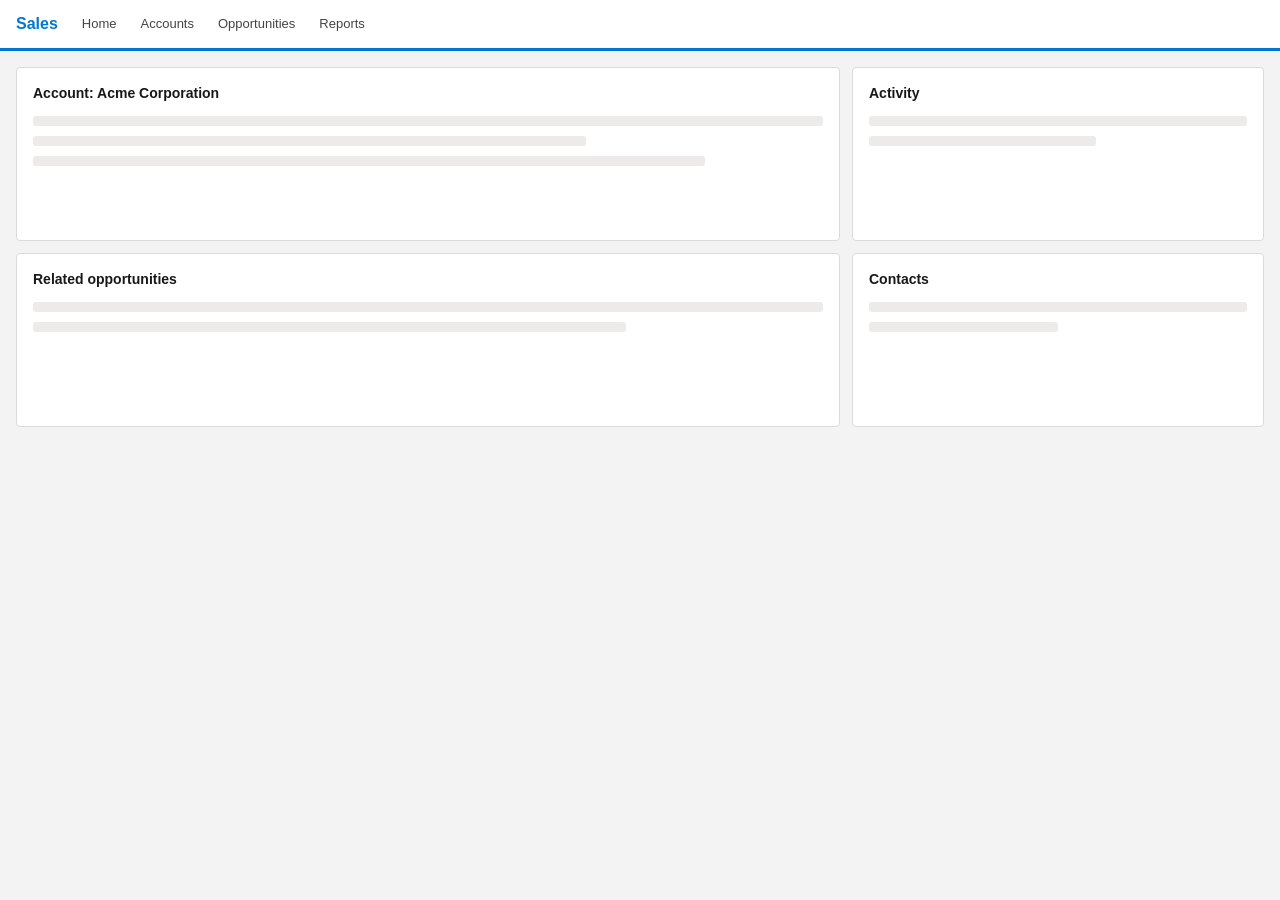
<file: tests/ui-preview/index.html>
<!DOCTYPE html>
<html lang="en">
<head>
  <meta charset="utf-8">
  <meta name="viewport" content="width=device-width, initial-scale=1">
  <title>FoxLog UI preview</title>
  <link rel="icon" href="data:,">
  <style>
    /* Faux Lightning page so the extension is judged against a realistic backdrop. */
    #faux-sf { margin: 0; min-height: 100vh; background: #f3f3f3; font: 13px/1.4 -apple-system, "Segoe UI", Roboto, sans-serif; color: #181818; }
    #faux-sf .nav { height: 48px; background: #fff; border-bottom: 3px solid #0176d3; display: flex; align-items: center; padding: 0 16px; gap: 24px; }
    #faux-sf .nav b { color: #0176d3; font-size: 16px; }
    #faux-sf .nav span { color: #444; }
    #faux-sf .page { padding: 16px; display: grid; grid-template-columns: 2fr 1fr; gap: 12px; }
    #faux-sf .card { background: #fff; border: 1px solid #dddbda; border-radius: 4px; padding: 16px; min-height: 140px; }
    #faux-sf .card h2 { margin: 0 0 12px; font-size: 14px; }
    #faux-sf .bar { height: 10px; background: #ecebea; border-radius: 3px; margin: 10px 0; }
  </style>
</head>
<body id="faux-sf">
  <div class="nav"><b>Sales</b><span>Home</span><span>Accounts</span><span>Opportunities</span><span>Reports</span></div>
  <div class="page">
    <div class="card"><h2>Account: Acme Corporation</h2><div class="bar"></div><div class="bar" style="width:70%"></div><div class="bar" style="width:85%"></div></div>
    <div class="card"><h2>Activity</h2><div class="bar"></div><div class="bar" style="width:60%"></div></div>
    <div class="card"><h2>Related opportunities</h2><div class="bar"></div><div class="bar" style="width:75%"></div></div>
    <div class="card"><h2>Contacts</h2><div class="bar"></div><div class="bar" style="width:50%"></div></div>
  </div>

  <script src="mock-chrome.js"></script>
  <script>
    function loadStyle(href) {
      const link = document.createElement('link');
      link.rel = 'stylesheet';
      link.href = href;
      document.head.appendChild(link);
    }

    function loadScript(src) {
      return new Promise((resolve, reject) => {
        const script = document.createElement('script');
        script.src = src;
        script.onload = resolve;
        script.onerror = () => reject(new Error(`Failed to load ${src}`));
        document.body.appendChild(script);
      });
    }

    (async () => {
      const { js, css } = chrome.runtime.getManifest().content_scripts[0];
      css.forEach((href) => loadStyle(`/${href}`));

      const entryScript = js[js.length - 1];
      for (const src of js.slice(0, -1)) await loadScript(`/${src}`);
      await loadScript('demo-logs.js');
      await loadScript('demo-backend.js');
      await loadScript(`/${entryScript}`);
      await openRequestedScene();
    })();

    // Scenes are driven by the URL so screenshots are reproducible:
    //   ?open=panel[&panelTab=import]   ?open=modal[&log=1][&tab=analysis]
    function waitFor(predicate, timeoutMs = 8000) {
      return new Promise((resolve, reject) => {
        const startedAt = Date.now();
        const poll = () => {
          const value = predicate();
          if (value) resolve(value);
          else if (Date.now() - startedAt > timeoutMs) reject(new Error('Timed out waiting for the preview scene'));
          else setTimeout(poll, 60);
        };
        poll();
      });
    }

    async function openRequestedScene() {
      const params = new URLSearchParams(location.search);
      const scene = params.get('open');
      if (!scene) return;

      await waitFor(() => window.FoxLogApp && window.FoxLogApp.initialized);
      document.getElementById('sf-foxlog-toggle').click();

      const panelTab = params.get('panelTab');
      if (panelTab) document.querySelector(`.sf-panel-tab-btn[data-panel-tab="${panelTab}"]`).click();
      if (scene !== 'modal') return;

      const logs = await waitFor(() => {
        const items = document.querySelectorAll('.sf-log-item');
        return items.length ? items : null;
      });
      logs[Number(params.get('log') || 0)].click();
      await waitFor(() => document.querySelector('.sf-log-modal .sf-tab-btn'));

      const tab = params.get('tab');
      if (tab) document.querySelector(`.sf-tab-btn[data-tab="${tab}"]`).click();
    }
  </script>
</body>
</html>
</file>
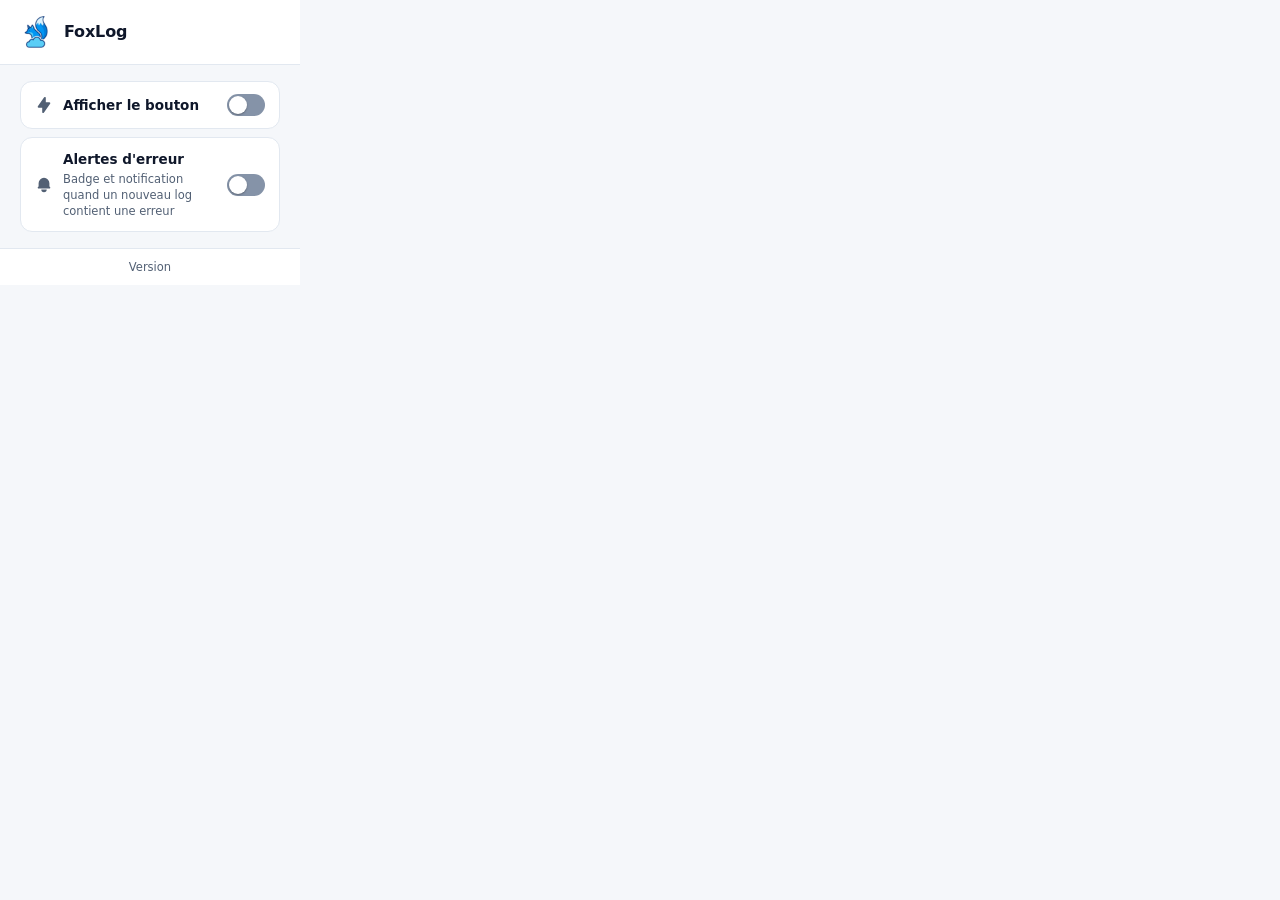
<file: popup.html>
<!DOCTYPE html>
<html lang="fr">
<head>
    <meta charset="UTF-8">
    <meta name="viewport" content="width=device-width, initial-scale=1.0">
    <title>FoxLog Settings</title>
    <link rel="stylesheet" href="src/theme.css">
    <style>
        * {
        margin: 0;
        padding: 0;
        box-sizing: border-box;
        }

        body {
        width: 300px;
        background: var(--fl-page);
        color: var(--fl-text);
        font: 13px/1.4 var(--fl-font);
        }

        .popup-header {
        display: flex;
        align-items: center;
        gap: 12px;
        padding: 16px 20px;
        background: var(--fl-card);
        border-bottom: 1px solid var(--fl-border);
        }

        .popup-header img {
        width: 32px;
        height: 32px;
        }

        .popup-header h1 {
        font-size: 16px;
        font-weight: 650;
        letter-spacing: -0.01em;
        }

        .popup-content {
        display: grid;
        gap: 8px;
        padding: 16px 20px;
        }

        .setting-item {
        display: flex;
        align-items: center;
        justify-content: space-between;
        gap: 12px;
        padding: 12px 14px;
        background: var(--fl-card);
        border: 1px solid var(--fl-border);
        border-radius: var(--fl-r-lg);
        }

        .setting-label {
        display: flex;
        align-items: center;
        gap: 10px;
        font-size: 13.5px;
        font-weight: 600;
        }

        .setting-label svg {
        flex: none;
        width: 18px;
        height: 18px;
        color: var(--fl-text-3);
        }

        .setting-text {
        display: grid;
        gap: 2px;
        }

        .setting-hint {
        font-size: 11.5px;
        font-weight: 400;
        color: var(--fl-text-3);
        }

        .toggle-switch {
        position: relative;
        flex: none;
        width: 38px;
        height: 22px;
        border: 0;
        border-radius: var(--fl-r-pill);
        background: var(--fl-switch-off);
        cursor: pointer;
        transition: background var(--fl-dur);
        }

        .toggle-switch::before {
        content: '';
        position: absolute;
        top: 2px;
        left: 2px;
        width: 18px;
        height: 18px;
        border-radius: 50%;
        background: #ffffff;
        box-shadow: 0 1px 2px rgba(0, 0, 0, 0.3);
        transition: transform var(--fl-dur) var(--fl-ease);
        }

        .toggle-switch.active {
        background: var(--fl-accent);
        }

        .toggle-switch.active::before {
        transform: translateX(16px);
        }

        .toggle-switch:focus-visible {
        outline: 2px solid var(--fl-focus);
        outline-offset: 2px;
        }

        .popup-footer {
        padding: 10px 20px;
        background: var(--fl-card);
        border-top: 1px solid var(--fl-border);
        font-size: 11.5px;
        color: var(--fl-text-3);
        text-align: center;
        }

        .version {
        font-weight: 600;
        color: var(--fl-accent-fg);
        font-variant-numeric: tabular-nums;
        }
    </style>
</head>
<body class="fl-theme">
  <header class="popup-header">
    <img src="src/assets/icon48.png" alt="">
    <h1>FoxLog</h1>
  </header>

  <main class="popup-content">
    <div class="setting-item">
      <div class="setting-label">
        <svg viewBox="0 0 20 20" fill="currentColor" aria-hidden="true">
          <path fill-rule="evenodd" d="M11.3 1.046A1 1 0 0112 2v5h4a1 1 0 01.82 1.573l-7 10A1 1 0 018 18v-5H4a1 1 0 01-.82-1.573l7-10a1 1 0 011.12-.38z" clip-rule="evenodd" />
        </svg>
        <span id="toggle-label" data-i18n="showButton">Afficher le bouton</span>
      </div>
      <button type="button" class="toggle-switch" id="toggle-button" role="switch" aria-checked="true" aria-labelledby="toggle-label"></button>
    </div>

    <div class="setting-item">
      <div class="setting-label">
        <svg viewBox="0 0 20 20" fill="currentColor" aria-hidden="true">
          <path d="M10 2a6 6 0 00-6 6v3.586l-.707.707A1 1 0 004 14h12a1 1 0 00.707-1.707L16 11.586V8a6 6 0 00-6-6zM10 18a3 3 0 01-3-3h6a3 3 0 01-3 3z" />
        </svg>
        <span class="setting-text">
          <span id="alerts-label" data-i18n="errorAlerts">Alertes d'erreur</span>
          <span id="alerts-hint" class="setting-hint" data-i18n="errorAlertsHint">Badge et notification quand un nouveau log contient une erreur</span>
        </span>
      </div>
      <button type="button" class="toggle-switch" id="toggle-alerts" role="switch" aria-checked="true" aria-labelledby="alerts-label" aria-describedby="alerts-hint"></button>
    </div>
  </main>

  <footer class="popup-footer">
    <span data-i18n="version">Version</span> <span class="version" id="version-number"></span>
  </footer>

  <script src="popup.js"></script>
</body>
</html>
</file>
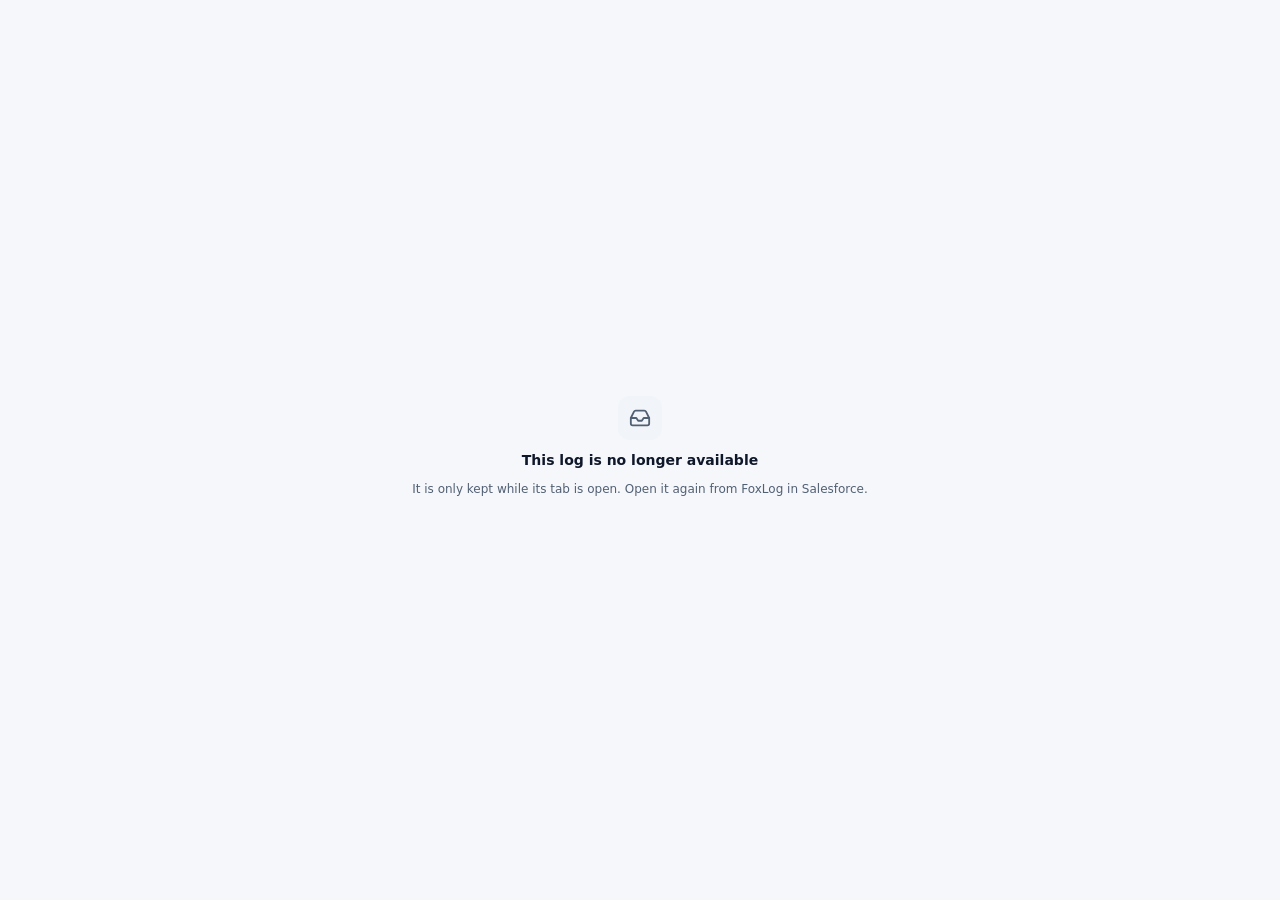
<file: src/viewer/viewer.html>
<!DOCTYPE html>
<!-- Full-page log analysis, opened by "Open in a new tab". See docs/tech-solution/open-in-new-tab.md -->
<html lang="en">
<head>
  <meta charset="utf-8">
  <meta name="viewport" content="width=device-width, initial-scale=1">
  <title>FoxLog</title>
  <link rel="icon" type="image/png" href="../assets/icon48.png">
  <link rel="stylesheet" href="../theme.css">
  <link rel="stylesheet" href="../styles.css">
  <link rel="stylesheet" href="../modal-styles.css">
  <link rel="stylesheet" href="viewer.css">
</head>
<body class="fl-theme foxlog-viewer">
  <div id="foxlog-viewer-status" class="foxlog-viewer-status" role="status" aria-live="polite">
    <div class="sf-spinner"></div>
  </div>

  <!-- Same modules as the content script, minus the Salesforce session/API and the panel:
       the log arrives with the page (extension pages allow no inline script) -->
  <script src="../core/constants.js"></script>
  <script src="../core/icons.js"></script>
  <script src="../core/logger.js"></script>
  <script src="../services/call-tree-builder.js"></script>
  <script src="../services/anti-pattern-detector.js"></script>
  <script src="../services/log-diff-engine.js"></script>
  <script src="../parsers/log-parser.js"></script>
  <script src="../ui/filter-manager.js"></script>
  <script src="../ui/call-tree-view.js"></script>
  <script src="../ui/call-graph-view.js"></script>
  <script src="../ui/log-diff-view.js"></script>
  <script src="../ui/toast-manager.js"></script>
  <script src="../ui/modal-tabs/tab-registry.js"></script>
  <script src="../ui/modal-tabs/tab-utils.js"></script>
  <script src="../ui/modal-tabs/summary-tab.js"></script>
  <script src="../ui/modal-tabs/analysis-export.js"></script>
  <script src="../ui/modal-tabs/analysis-tab.js"></script>
  <script src="../ui/modal-tabs/graph-tab.js"></script>
  <script src="../ui/modal-tabs/calls-tab.js"></script>
  <script src="../ui/modal-tabs/raw-tab.js"></script>
  <script src="../ui/modal-tabs/diff-tab.js"></script>
  <script src="../ui/modal-manager.js"></script>
  <script src="viewer.js"></script>
</body>
</html>
</file>
<file: src/theme.css>
/* ==========================================================================
   FoxLog design tokens
   Scoped to FoxLog's own root elements so nothing leaks into the Salesforce
   page. Light is the default; the dark block below follows the OS setting.
   ========================================================================== */

#sf-foxlog-toggle,
#sf-debug-panel,
.sf-log-modal,
.sf-toast,
.fl-theme {
  color-scheme: light;

  /* Typography (system fonts only: the extension makes no external requests) */
  --fl-font: "Segoe UI Variable Text", "Segoe UI", system-ui, -apple-system, BlinkMacSystemFont, Roboto, "Helvetica Neue", Arial, sans-serif;
  --fl-mono: ui-monospace, "Cascadia Code", "SF Mono", Menlo, Consolas, "Liberation Mono", monospace;

  /* Shape and motion */
  --fl-r-sm: 6px;
  --fl-r-md: 8px;
  --fl-r-lg: 12px;
  --fl-r-xl: 16px;
  --fl-r-pill: 999px;
  --fl-ease: cubic-bezier(0.2, 0, 0, 1);
  --fl-dur: 160ms;

  /* Surfaces */
  --fl-page: #f5f7fa;
  --fl-card: #ffffff;
  --fl-inset: #f8fafc;
  --fl-hover: #f1f5f9;
  --fl-pressed: #e8edf3;
  --fl-track: #e5eaf1;
  --fl-scrim: rgba(15, 23, 42, 0.5);
  --fl-switch-off: #8593a8;

  /* Lines and text */
  --fl-border-0: #eef2f6;
  --fl-border: #e2e8f0;
  --fl-border-2: #cbd5e1;
  --fl-text: #0f172a;
  --fl-text-2: #334155;
  --fl-text-3: #526074;
  --fl-text-4: #94a3b8;

  /* Surfaces that stay dark in both themes (raw log viewer, tooltips) */
  --fl-ink-900: #0b1220;
  --fl-ink-800: #111a2b;
  --fl-ink-700: #1c2740;
  --fl-ink-600: #2a3856;
  --fl-ink-fg: #e6ebf5;
  --fl-ink-fg-2: #9fb0c9;

  /* Accent */
  --fl-accent: #0b6bcb;
  --fl-accent-hover: #0a58a8;
  --fl-accent-fg: #0b63bd;
  --fl-accent-tint: #eaf3fd;
  --fl-accent-line: #b9d6f6;
  --fl-on-accent: #ffffff;
  --fl-focus: #0b6bcb;
  --fl-salesforce: #0092d0;

  /* Elevation */
  --fl-shadow-1: 0 1px 2px rgba(15, 23, 42, 0.06);
  --fl-shadow-2: 0 4px 14px rgba(15, 23, 42, 0.08), 0 1px 3px rgba(15, 23, 42, 0.06);
  --fl-shadow-3: 0 28px 64px -16px rgba(15, 23, 42, 0.32), 0 10px 24px rgba(15, 23, 42, 0.1);

  /* Status hues. 50-300 are tints, 400-600 are solid fills, fg is text on a tint. */
  --fl-red-50: #fef2f2;   --fl-red-100: #fee2e2;   --fl-red-200: #fecaca;   --fl-red-300: #fca5a5;
  --fl-red-400: #f87171;  --fl-red-500: #ef4444;   --fl-red-600: #dc2626;
  --fl-red-fg: #b91c1c;   --fl-red-fg-2: #991b1b;

  --fl-amber-50: #fffbeb; --fl-amber-100: #fef3c7; --fl-amber-200: #fde68a; --fl-amber-300: #fcd34d;
  --fl-amber-400: #fbbf24; --fl-amber-500: #f59e0b; --fl-amber-600: #b45309;
  --fl-amber-fg: #92400e; --fl-amber-fg-2: #78350f;

  --fl-orange-100: #ffedd5; --fl-orange-500: #f97316; --fl-orange-fg: #c2410c;

  --fl-green-50: #ecfdf5; --fl-green-100: #d1fae5; --fl-green-200: #a7f3d0; --fl-green-300: #6ee7b7;
  --fl-green-400: #34d399; --fl-green-500: #10b981; --fl-green-600: #047857;
  --fl-green-fg: #047857; --fl-green-fg-2: #065f46;

  --fl-blue-50: #eff6ff;  --fl-blue-100: #dbeafe;  --fl-blue-200: #bfdbfe;  --fl-blue-300: #93c5fd;
  --fl-blue-400: #60a5fa; --fl-blue-500: #3b82f6;  --fl-blue-600: #2563eb;
  --fl-blue-fg: #1d4ed8;  --fl-blue-fg-2: #1e40af;

  --fl-violet-50: #f5f3ff; --fl-violet-100: #ede9fe; --fl-violet-200: #ddd6fe; --fl-violet-300: #c4b5fd;
  --fl-violet-400: #a78bfa; --fl-violet-500: #8b5cf6; --fl-violet-600: #7c3aed;
  --fl-violet-fg: #6d28d9; --fl-violet-fg-2: #5b21b6;

  --fl-indigo-100: #e0e7ff; --fl-indigo-200: #c7d2fe; --fl-indigo-500: #6366f1; --fl-indigo-600: #4f46e5;
  --fl-indigo-fg: #3730a3;
}

/* Tone aliases: components pick a tone, the palette above decides the colours. */
#sf-foxlog-toggle,
#sf-debug-panel,
.sf-log-modal,
.sf-toast,
.fl-theme {
  --fl-success: var(--fl-green-600);
  --fl-success-fg: var(--fl-green-fg);
  --fl-success-tint: var(--fl-green-50);
  --fl-success-line: var(--fl-green-200);

  --fl-warning: var(--fl-amber-500);
  --fl-warning-fg: var(--fl-amber-fg);
  --fl-warning-tint: var(--fl-amber-50);
  --fl-warning-line: var(--fl-amber-200);

  --fl-danger: var(--fl-red-600);
  --fl-danger-fg: var(--fl-red-fg);
  --fl-danger-tint: var(--fl-red-50);
  --fl-danger-line: var(--fl-red-200);

  --fl-info: var(--fl-blue-600);
  --fl-info-fg: var(--fl-blue-fg);
  --fl-info-tint: var(--fl-blue-50);
  --fl-info-line: var(--fl-blue-200);
}

@media (prefers-color-scheme: dark) {
  #sf-foxlog-toggle,
  #sf-debug-panel,
  .sf-log-modal,
  .sf-toast,
  .fl-theme {
    color-scheme: dark;

    --fl-page: #0a0f18;
    --fl-card: #111826;
    --fl-inset: #0d1420;
    --fl-hover: #182134;
    --fl-pressed: #212c42;
    --fl-track: #1f2a3f;
    --fl-scrim: rgba(2, 6, 14, 0.66);
    --fl-switch-off: #607089;

    --fl-border-0: #182133;
    --fl-border: #243049;
    --fl-border-2: #36445f;
    --fl-text: #e8edf5;
    --fl-text-2: #b3bfd1;
    --fl-text-3: #8d9bb1;
    --fl-text-4: #5c6a82;

    --fl-accent: #1b66c9;
    --fl-accent-hover: #2272dc;
    --fl-accent-fg: #6cb2ff;
    --fl-accent-tint: rgba(76, 154, 255, 0.14);
    --fl-accent-line: rgba(76, 154, 255, 0.38);
    --fl-focus: #6cb2ff;
    --fl-salesforce: #00a1e0;

    --fl-shadow-1: 0 1px 2px rgba(0, 0, 0, 0.5);
    --fl-shadow-2: 0 8px 20px rgba(0, 0, 0, 0.45), 0 0 0 1px rgba(255, 255, 255, 0.04);
    --fl-shadow-3: 0 32px 72px -16px rgba(0, 0, 0, 0.78), 0 0 0 1px rgba(255, 255, 255, 0.07);

    --fl-red-50: rgba(248, 113, 113, 0.1);  --fl-red-100: rgba(248, 113, 113, 0.16);
    --fl-red-200: rgba(248, 113, 113, 0.28); --fl-red-300: rgba(248, 113, 113, 0.42);
    --fl-red-fg: #fca5a5;  --fl-red-fg-2: #fecaca;

    --fl-amber-50: rgba(251, 191, 36, 0.1);  --fl-amber-100: rgba(251, 191, 36, 0.16);
    --fl-amber-200: rgba(251, 191, 36, 0.28); --fl-amber-300: rgba(251, 191, 36, 0.42);
    --fl-amber-fg: #fcd34d; --fl-amber-fg-2: #fde68a;

    --fl-orange-100: rgba(251, 146, 60, 0.16);
    --fl-orange-fg: #fdba74;

    --fl-green-50: rgba(52, 211, 153, 0.1);  --fl-green-100: rgba(52, 211, 153, 0.16);
    --fl-green-200: rgba(52, 211, 153, 0.28); --fl-green-300: rgba(52, 211, 153, 0.42);
    --fl-green-fg: #6ee7b7; --fl-green-fg-2: #a7f3d0;

    --fl-blue-50: rgba(96, 165, 250, 0.1);  --fl-blue-100: rgba(96, 165, 250, 0.16);
    --fl-blue-200: rgba(96, 165, 250, 0.28); --fl-blue-300: rgba(96, 165, 250, 0.42);
    --fl-blue-fg: #93c5fd;  --fl-blue-fg-2: #bfdbfe;

    --fl-violet-50: rgba(167, 139, 250, 0.1);  --fl-violet-100: rgba(167, 139, 250, 0.16);
    --fl-violet-200: rgba(167, 139, 250, 0.28); --fl-violet-300: rgba(167, 139, 250, 0.42);
    --fl-violet-fg: #c4b5fd; --fl-violet-fg-2: #ddd6fe;

    --fl-indigo-100: rgba(129, 140, 248, 0.16); --fl-indigo-200: rgba(129, 140, 248, 0.28);
    --fl-indigo-fg: #a5b4fc;
  }
}

/* Base: keep host-page styles from leaking into FoxLog's roots. */
#sf-foxlog-toggle *,
#sf-debug-panel,
#sf-debug-panel *,
.sf-log-modal,
.sf-log-modal *,
.sf-toast,
.sf-toast *,
.fl-theme,
.fl-theme * {
  box-sizing: border-box;
}

#sf-debug-panel,
.sf-log-modal,
.sf-toast,
.fl-theme {
  font-family: var(--fl-font);
  color: var(--fl-text);
  -webkit-font-smoothing: antialiased;
}

#sf-debug-panel :is(button, input, select, textarea),
.sf-log-modal :is(button, input, select, textarea),
.sf-toast button,
.fl-theme :is(button, input, select, textarea) {
  font-family: inherit;
}

:is(#sf-debug-panel, .sf-log-modal, .sf-toast, .fl-theme) :is(button, a, input, select, textarea, summary, [tabindex]):focus-visible,
#sf-foxlog-toggle:focus-visible {
  outline: 2px solid var(--fl-focus) !important;
  outline-offset: 2px !important;
}

@media (prefers-reduced-motion: reduce) {
  #sf-foxlog-toggle,
  #sf-debug-panel,
  #sf-debug-panel *,
  .sf-log-modal,
  .sf-log-modal *,
  .sf-toast,
  .sf-toast * {
    animation-duration: 0.01ms !important;
    animation-iteration-count: 1 !important;
    transition-duration: 0.01ms !important;
    scroll-behavior: auto !important;
  }
}
</file>
<file: src/styles.css>
/* ==========================================================================
   FoxLog: launcher button and side panel.
   Tokens live in theme.css; the log modal lives in modal-styles.css.
   ========================================================================== */

/* Icon and status-dot primitives shared by the panel, modal, call tree and diff view */
.foxlog-icon {
  flex-shrink: 0;
  vertical-align: middle;
  display: inline-block;
}

.foxlog-icon--success { color: var(--fl-success-fg); }
.foxlog-icon--warning { color: var(--fl-warning-fg); }
.foxlog-icon--danger { color: var(--fl-danger-fg); }
.foxlog-icon--info { color: var(--fl-info-fg); }
.foxlog-icon--muted { color: var(--fl-text-3); }
.foxlog-icon--salesforce { color: var(--fl-salesforce); }

.foxlog-dot {
  display: inline-block;
  width: 8px;
  height: 8px;
  border-radius: 50%;
  flex-shrink: 0;
  vertical-align: middle;
}

.foxlog-dot--critical { background: var(--fl-red-500); }
.foxlog-dot--warning { background: var(--fl-amber-500); }
.foxlog-dot--info { background: var(--fl-blue-500); }
.foxlog-dot--success { background: var(--fl-green-500); }
.foxlog-dot--neutral { background: var(--fl-text-4); }

/* Shared loading primitives (panel and modal) */
.sf-spinner {
  width: 36px;
  height: 36px;
  border: 3px solid var(--fl-track);
  border-top-color: var(--fl-accent);
  border-radius: 50%;
  animation: fl-spin 0.8s linear infinite;
}

.sf-spinner-small {
  width: 16px;
  height: 16px;
  border: 2px solid var(--fl-track);
  border-top-color: var(--fl-accent);
  border-radius: 50%;
  animation: fl-spin 0.8s linear infinite;
}

.sf-loading-text {
  margin-top: 14px;
  font-size: 13px;
  font-weight: 500;
  color: var(--fl-text-2);
}

.sf-loading-subtext {
  margin-top: 4px;
  font-size: 12px;
  color: var(--fl-text-3);
}

@keyframes fl-spin { to { transform: rotate(360deg); } }
@keyframes fl-fade-in { from { opacity: 0; } to { opacity: 1; } }
@keyframes fl-pop-in { from { opacity: 0; transform: scale(0.8); } to { opacity: 1; transform: scale(1); } }
@keyframes fl-shimmer { from { background-position: 100% 50%; } to { background-position: 0 50%; } }

/* ---------- Launcher button (draggable, docks to the window edges) ---------- */
#sf-foxlog-toggle {
  position: fixed !important;
  width: 44px !important;
  height: 44px !important;
  border-radius: var(--fl-r-pill) !important;
  background: var(--fl-card) !important;
  border: 1px solid var(--fl-border) !important;
  box-shadow: var(--fl-shadow-2) !important;
  display: flex !important;
  align-items: center !important;
  justify-content: center !important;
  cursor: pointer !important;
  z-index: 2147483647 !important;
  opacity: 1 !important;
  transition: all 0.2s var(--fl-ease) !important;
  animation: fl-pop-in 0.3s var(--fl-ease);
  user-select: none !important;
}

/* Invisible margin so the hover slide-out does not flicker at the edge */
#sf-foxlog-toggle::before {
  content: '';
  position: absolute;
  inset: -10px;
  z-index: -1;
}

#sf-foxlog-toggle:not([data-dragging="true"]):hover {
  z-index: 2147483648 !important;
  border-color: var(--fl-accent-line) !important;
  box-shadow: var(--fl-shadow-3) !important;
}

#sf-foxlog-toggle[data-docked="left"]:not([data-dragging="true"]):hover { transform: translateX(16px) !important; }
#sf-foxlog-toggle[data-docked="right"]:not([data-dragging="true"]):hover { transform: translateX(-16px) !important; }
#sf-foxlog-toggle[data-docked="top"]:not([data-dragging="true"]):hover { transform: translateY(16px) !important; }
#sf-foxlog-toggle[data-docked="bottom"]:not([data-dragging="true"]):hover { transform: translateY(-16px) !important; }

#sf-foxlog-toggle:active { transform: scale(0.95) !important; }

#sf-foxlog-toggle[data-dragging="true"] {
  cursor: grabbing !important;
  box-shadow: var(--fl-shadow-3) !important;
  transform: scale(1.05) !important;
  opacity: 0.9 !important;
  transition: none !important;
}

#sf-foxlog-toggle[style*="display: none"] { display: none !important; }

/* ---------- Panel frame ---------- */
#sf-debug-panel {
  position: fixed !important;
  top: 50% !important;
  right: 16px !important;
  width: 380px !important;
  max-width: calc(100vw - 32px) !important;
  height: min(720px, calc(100vh - 32px)) !important;
  display: flex !important;
  flex-direction: column !important;
  background: var(--fl-page) !important;
  border: 1px solid var(--fl-border) !important;
  border-radius: var(--fl-r-xl) !important;
  box-shadow: var(--fl-shadow-3) !important;
  overflow: hidden !important;
  z-index: 2147483647 !important;
  font-size: 13px;
  line-height: 1.4;
}

#sf-debug-panel.sf-panel-open {
  opacity: 1 !important;
  visibility: visible !important;
  transform: translateY(-50%) !important;
  pointer-events: auto !important;
  transition: transform 0.24s var(--fl-ease), opacity 0.2s ease !important;
}

/* visibility flips only after the slide-out ends, so the closed panel leaves the tab order */
#sf-debug-panel.sf-panel-closed {
  opacity: 0 !important;
  visibility: hidden !important;
  transform: translate(24px, -50%) !important;
  pointer-events: none !important;
  transition: transform 0.24s var(--fl-ease), opacity 0.2s ease, visibility 0s linear 0.24s !important;
}

#sf-debug-panel button { margin: 0; }

/* The panel itself is only a programmatic focus target (on open); its controls show the ring */
#sf-debug-panel:focus { outline: none; }

/* ---------- Header ---------- */
.sf-panel-header {
  display: flex;
  align-items: center;
  justify-content: space-between;
  gap: 12px;
  flex: none;
  padding: 12px 12px 12px 16px;
  background: var(--fl-card);
  border-bottom: 1px solid var(--fl-border);
}

.sf-panel-brand {
  display: flex;
  align-items: center;
  gap: 10px;
  min-width: 0;
}

.sf-panel-brand img {
  width: 26px;
  height: 26px;
  flex: none;
}

.sf-panel-header h3 {
  margin: 0;
  font-size: 15px;
  font-weight: 650;
  letter-spacing: -0.01em;
  line-height: 1.2;
  color: var(--fl-text);
}

.sf-panel-controls {
  display: flex;
  gap: 2px;
}

.sf-panel-controls button {
  width: 32px;
  height: 32px;
  padding: 0;
  display: inline-flex;
  align-items: center;
  justify-content: center;
  border: 0;
  border-radius: var(--fl-r-md);
  background: transparent;
  color: var(--fl-text-3);
  cursor: pointer;
  transition: background var(--fl-dur), color var(--fl-dur);
}

.sf-panel-controls button:hover { background: var(--fl-hover); color: var(--fl-text); }
.sf-panel-controls button:active { background: var(--fl-pressed); }
.sf-panel-controls button svg { width: 16px; height: 16px; }


/* ---------- Segmented tabs (Salesforce / Files) ---------- */
.sf-panel-tabs {
  display: flex;
  gap: 2px;
  flex: none;
  margin: 12px 16px 0;
  padding: 3px;
  background: var(--fl-hover);
  border-radius: 10px;
}

.sf-panel-tab-btn {
  flex: 1;
  display: inline-flex;
  align-items: center;
  justify-content: center;
  gap: 6px;
  height: 30px;
  padding: 0 10px;
  border: 0;
  border-radius: var(--fl-r-md);
  background: transparent;
  color: var(--fl-text-3);
  font-size: 12.5px;
  font-weight: 600;
  cursor: pointer;
  transition: background var(--fl-dur), color var(--fl-dur), box-shadow var(--fl-dur);
}

.sf-panel-tab-btn:hover { color: var(--fl-text); }

.sf-panel-tab-btn.active {
  background: var(--fl-card);
  color: var(--fl-text);
  box-shadow: var(--fl-shadow-1);
}

.sf-panel-tab-content { display: none; }

.sf-panel-tab-content.active {
  display: flex;
  flex-direction: column;
  flex: 1 1 auto;
  min-height: 0;
}

/* ---------- Status line, user picker, debug control ---------- */
.sf-panel-status {
  display: flex;
  align-items: center;
  gap: 8px;
  flex: none;
  min-height: 30px;
  padding: 8px 16px 0;
  font-size: 12px;
  color: var(--fl-text-3);
}

#sf-status-indicator {
  font-size: 9px;
  line-height: 1;
}

.sf-status-disconnected { color: var(--fl-text-4); }
.sf-status-success { color: var(--fl-success-fg); }
.sf-status-error { color: var(--fl-danger-fg); }
.sf-status-warning { color: var(--fl-warning-fg); }
.sf-status-info { color: var(--fl-info-fg); animation: fl-fade-in 0.8s ease infinite alternate; }

.sf-status-action {
  margin-left: auto;
  padding: 2px 8px;
  border: 0;
  border-radius: var(--fl-r-md);
  background: transparent;
  color: var(--fl-accent);
  font-size: 12px;
  font-weight: 600;
  cursor: pointer;
}

.sf-status-action:hover { background: var(--fl-accent-tint); }
.sf-status-action[hidden] { display: none; }

.sf-panel-filters {
  flex: none;
  padding: 6px 16px 0;
}

.sf-user-picklist {
  width: 100%;
  height: 40px;
  padding: 0 36px 0 12px;
  border: 1px solid var(--fl-border);
  border-radius: 10px;
  background-color: var(--fl-card);
  background-image:
    linear-gradient(45deg, transparent 50%, var(--fl-text-3) 50%),
    linear-gradient(135deg, var(--fl-text-3) 50%, transparent 50%);
  background-position: calc(100% - 18px) calc(50% + 1px), calc(100% - 13px) calc(50% + 1px);
  background-size: 5px 5px, 5px 5px;
  background-repeat: no-repeat;
  color: var(--fl-text);
  font-size: 13px;
  font-weight: 500;
  text-overflow: ellipsis;
  white-space: nowrap;
  appearance: none;
  cursor: pointer;
  transition: border-color var(--fl-dur), box-shadow var(--fl-dur);
}

.sf-user-picklist:hover:not(:disabled) { border-color: var(--fl-border-2); }

.sf-user-picklist:focus {
  border-color: var(--fl-accent);
  box-shadow: 0 0 0 3px var(--fl-accent-tint);
  outline: none;
}

.sf-user-picklist:disabled { opacity: 0.6; cursor: progress; }

.sf-debug-control {
  display: flex;
  align-items: center;
  justify-content: space-between;
  gap: 12px;
  flex: none;
  margin: 10px 16px 0;
  padding: 10px 12px;
  background: var(--fl-card);
  border: 1px solid var(--fl-border);
  border-radius: var(--fl-r-lg);
}

.sf-debug-toggle-label {
  display: inline-flex;
  align-items: center;
  gap: 10px;
  font-size: 13px;
  font-weight: 600;
  color: var(--fl-text);
  cursor: pointer;
}

.sf-debug-toggle-label:has(.sf-debug-toggle-input:disabled) { cursor: progress; }

.sf-debug-toggle-input {
  position: absolute;
  width: 1px;
  height: 1px;
  opacity: 0;
  pointer-events: none;
}

.sf-debug-toggle-slider {
  position: relative;
  flex: none;
  width: 34px;
  height: 20px;
  border-radius: var(--fl-r-pill);
  background: var(--fl-switch-off);
  transition: background var(--fl-dur);
}

.sf-debug-toggle-slider::before {
  content: '';
  position: absolute;
  top: 2px;
  left: 2px;
  width: 16px;
  height: 16px;
  border-radius: 50%;
  background: #ffffff;
  box-shadow: 0 1px 2px rgba(0, 0, 0, 0.3);
  transition: transform var(--fl-dur) var(--fl-ease);
}

.sf-debug-toggle-input:checked + .sf-debug-toggle-slider { background: var(--fl-accent); }
.sf-debug-toggle-input:checked + .sf-debug-toggle-slider::before { transform: translateX(14px); }
.sf-debug-toggle-input:disabled + .sf-debug-toggle-slider { opacity: 0.5; }

.sf-debug-toggle-input:focus-visible + .sf-debug-toggle-slider {
  outline: 2px solid var(--fl-focus);
  outline-offset: 2px;
}

.sf-debug-status {
  font-size: 11.5px;
  font-weight: 600;
  white-space: nowrap;
}

.sf-debug-enabled,
.sf-debug-disabled,
.sf-debug-expired {
  display: inline-flex;
  align-items: center;
  gap: 6px;
  padding: 3px 10px;
  border-radius: var(--fl-r-pill);
}

.sf-debug-enabled { background: var(--fl-success-tint); color: var(--fl-success-fg); }
.sf-debug-disabled { background: var(--fl-hover); color: var(--fl-text-3); }
.sf-debug-expired { background: var(--fl-warning-tint); color: var(--fl-warning-fg); }

/* ---------- Log list and cards ---------- */
.sf-panel-content {
  display: flex;
  flex-direction: column;
  flex: 1 1 auto;
  gap: 8px;
  min-height: 0;
  padding: 12px 16px;
  overflow-y: auto;
}

.sf-panel-content::-webkit-scrollbar,
#sf-tab-import::-webkit-scrollbar { width: 8px; }

.sf-panel-content::-webkit-scrollbar-thumb,
#sf-tab-import::-webkit-scrollbar-thumb {
  border-radius: 4px;
  background: var(--fl-border-2);
}

.sf-panel-content::-webkit-scrollbar-thumb:hover,
#sf-tab-import::-webkit-scrollbar-thumb:hover { background: var(--fl-text-4); }

.sf-log-entry {
  position: relative;
  display: flex;
  align-items: center;
  flex: none;
  gap: 4px;
  padding: 12px 8px 12px 18px;
  background: var(--fl-card);
  border: 1px solid var(--fl-border);
  border-radius: var(--fl-r-lg);
  cursor: pointer;
  transition: border-color var(--fl-dur), box-shadow var(--fl-dur), transform var(--fl-dur) var(--fl-ease);
}

.sf-log-entry::before {
  content: '';
  position: absolute;
  left: 0;
  top: 12px;
  bottom: 12px;
  width: 3px;
  border-radius: 0 3px 3px 0;
  background: var(--fl-border-2);
}

.sf-log-entry.sf-log-tone-success::before { background: var(--fl-green-500); }
.sf-log-entry.sf-log-tone-danger::before,
.sf-log-entry.sf-log-has-error::before { background: var(--fl-red-500); }
.sf-log-entry.sf-log-has-error { border-color: var(--fl-danger-line); }

.sf-log-entry:hover {
  border-color: var(--fl-accent-line);
  box-shadow: var(--fl-shadow-2);
}

.sf-log-entry:active:not(:has(.sf-card-newtab-btn:active)) { transform: scale(0.995); }

/* The card's button area (role="button"); its focus ring is drawn around the whole card */
.sf-log-main {
  display: flex;
  flex-direction: column;
  flex: 1;
  gap: 8px;
  min-width: 0;
}

#sf-debug-panel .sf-log-main:focus-visible { outline: none !important; }

#sf-debug-panel .sf-log-entry:has(.sf-log-main:focus-visible) {
  outline: 2px solid var(--fl-focus);
  outline-offset: 2px;
}

/* "Open in a new tab" on log and import cards */
.sf-card-newtab-btn {
  display: inline-flex;
  align-items: center;
  justify-content: center;
  flex: none;
  width: 28px;
  height: 28px;
  padding: 0;
  border: 0;
  border-radius: var(--fl-r-md);
  background: transparent;
  color: var(--fl-text-3);
  cursor: pointer;
  transition: background var(--fl-dur), color var(--fl-dur);
}

.sf-card-newtab-btn:hover { background: var(--fl-accent-tint); color: var(--fl-accent-fg); }

/* Logs hidden by Clear, listed on demand */
.sf-log-entry.sf-log-cleared { opacity: 0.6; }
.sf-log-entry.sf-log-cleared:hover,
.sf-log-entry.sf-log-cleared:focus-within { opacity: 1; }

.sf-cleared-separator {
  display: flex;
  align-items: center;
  gap: 8px;
  flex: none;
  margin: 4px 0 0;
  font-size: 11px;
  font-weight: 600;
  color: var(--fl-text-3);
}

.sf-cleared-separator::before,
.sf-cleared-separator::after {
  content: '';
  flex: 1;
  border-top: 1px dashed var(--fl-border-2);
}

.sf-log-header {
  display: flex;
  align-items: baseline;
  justify-content: space-between;
  gap: 10px;
}

.sf-log-operation {
  min-width: 0;
  overflow: hidden;
  text-overflow: ellipsis;
  white-space: nowrap;
  font-size: 13.5px;
  font-weight: 600;
  color: var(--fl-text);
}

.sf-log-time,
.sf-log-meta {
  font-size: 11.5px;
  color: var(--fl-text-3);
  font-variant-numeric: tabular-nums;
  white-space: nowrap;
}

.sf-log-body {
  display: flex;
  align-items: center;
  gap: 8px;
  min-width: 0;
}

.sf-log-meta { margin-left: auto; }

.sf-log-level {
  display: inline-flex;
  align-items: center;
  max-width: 58%;
  padding: 2px 9px;
  overflow: hidden;
  text-overflow: ellipsis;
  white-space: nowrap;
  border-radius: var(--fl-r-pill);
  font-size: 11px;
  font-weight: 600;
  line-height: 1.5;
}

.sf-log-level--success { background: var(--fl-success-tint); color: var(--fl-success-fg); }
.sf-log-level--danger { background: var(--fl-danger-tint); color: var(--fl-danger-fg); }
.sf-log-level--neutral { background: var(--fl-hover); color: var(--fl-text-2); }

.sf-log-error-badge {
  display: inline-flex;
  align-items: center;
  gap: 4px;
  flex: none;
  padding: 2px 8px;
  border: 1px solid var(--fl-danger-line);
  border-radius: var(--fl-r-pill);
  background: var(--fl-danger-tint);
  color: var(--fl-danger-fg);
  font-size: 11px;
  font-weight: 700;
}

.sf-log-error-badge svg { width: 12px; height: 12px; }

/* ---------- Empty, error and loading states ---------- */
.sf-empty-state {
  display: flex;
  flex-direction: column;
  align-items: center;
  gap: 6px;
  padding: 32px 16px;
  text-align: center;
  font-size: 13px;
  color: var(--fl-text-2);
}

.sf-empty-state p { margin: 0; }

.sf-empty-icon {
  display: grid;
  place-items: center;
  width: 44px;
  height: 44px;
  margin-bottom: 6px;
  border-radius: var(--fl-r-lg);
  background: var(--fl-hover);
  color: var(--fl-text-3);
}

.sf-empty-icon--warning { background: var(--fl-warning-tint); color: var(--fl-warning-fg); }
.sf-empty-icon--danger { background: var(--fl-danger-tint); color: var(--fl-danger-fg); }

.sf-empty-title { font-size: 14px; font-weight: 600; color: var(--fl-text); }
.sf-hint { font-size: 12px; color: var(--fl-text-3); }

.sf-empty-list {
  margin: 8px 0 0;
  padding-left: 18px;
  text-align: left;
  font-size: 12.5px;
  color: var(--fl-text-2);
}

.sf-loading-overlay {
  display: flex;
  flex-direction: column;
  gap: 8px;
  animation: fl-fade-in 0.2s ease;
}

.sf-skeleton-card {
  height: 78px;
  border-radius: var(--fl-r-lg);
  background: linear-gradient(90deg, var(--fl-hover) 25%, var(--fl-pressed) 37%, var(--fl-hover) 63%);
  background-size: 400% 100%;
  animation: fl-shimmer 1.4s ease infinite;
}

/* ---------- Pagination and footer ---------- */
.sf-pagination {
  display: none;
  align-items: center;
  justify-content: center;
  gap: 12px;
  flex: none;
  padding: 8px 16px;
  background: var(--fl-card);
  border-top: 1px solid var(--fl-border);
}

.sf-pagination-btn {
  display: inline-flex;
  align-items: center;
  justify-content: center;
  width: 28px;
  height: 28px;
  padding: 0;
  border: 1px solid var(--fl-border);
  border-radius: var(--fl-r-md);
  background: var(--fl-card);
  color: var(--fl-text-2);
  cursor: pointer;
  transition: background var(--fl-dur), color var(--fl-dur);
}

.sf-pagination-btn:hover:not(:disabled) { background: var(--fl-hover); color: var(--fl-text); }
.sf-pagination-btn:disabled { opacity: 0.4; cursor: not-allowed; }

.sf-pagination-info {
  font-size: 12px;
  color: var(--fl-text-2);
  font-variant-numeric: tabular-nums;
}

.sf-pagination-count { color: var(--fl-text-3); }

.sf-cleared-bar {
  display: flex;
  align-items: center;
  justify-content: space-between;
  gap: 8px;
  flex: none;
  padding: 6px 12px 6px 16px;
  border-top: 1px solid var(--fl-border);
  font-size: 12px;
  color: var(--fl-text-3);
}

.sf-cleared-bar[hidden] { display: none; }

.sf-cleared-bar-label {
  display: inline-flex;
  align-items: center;
  gap: 6px;
  min-width: 0;
  white-space: nowrap;
  cursor: help;
}

.sf-cleared-bar-actions {
  display: inline-flex;
  gap: 2px;
  flex: none;
}

.sf-cleared-bar-btn {
  display: inline-flex;
  align-items: center;
  gap: 4px;
  height: 26px;
  padding: 0 8px;
  border: 0;
  border-radius: var(--fl-r-md);
  background: transparent;
  color: var(--fl-text-2);
  font-size: 12px;
  font-weight: 600;
  cursor: pointer;
  transition: background var(--fl-dur), color var(--fl-dur);
}

.sf-cleared-bar-btn:hover { background: var(--fl-hover); color: var(--fl-text); }
.sf-cleared-bar-btn[aria-pressed="true"] { color: var(--fl-accent); }

.sf-panel-footer {
  display: flex;
  align-items: center;
  justify-content: space-between;
  gap: 12px;
  flex: none;
  padding: 8px 16px;
  background: var(--fl-card);
  border-top: 1px solid var(--fl-border);
  font-size: 11.5px;
  color: var(--fl-text-3);
  font-variant-numeric: tabular-nums;
}

.sf-kofi-link {
  display: inline-flex;
  opacity: 0.75;
  transition: opacity var(--fl-dur);
}

.sf-kofi-link:hover { opacity: 1; }

.sf-kofi-logo {
  display: block;
  width: 16px;
  height: 16px;
}

/* ---------- Files tab: import zone, storage, history ---------- */
#sf-tab-import {
  gap: 14px;
  padding: 12px 16px;
  overflow-y: auto;
}

.sf-import-zone {
  display: flex;
  flex-direction: column;
  align-items: center;
  gap: 10px;
  flex: none;
  padding: 24px 16px;
  border: 1.5px dashed var(--fl-border-2);
  border-radius: var(--fl-r-lg);
  background: var(--fl-card);
  text-align: center;
  cursor: pointer;
  transition: border-color var(--fl-dur), background var(--fl-dur);
}

.sf-import-zone:hover,
.sf-import-zone.sf-import-dragover {
  border-color: var(--fl-accent);
  background: var(--fl-accent-tint);
}

.sf-import-zone-icon {
  display: grid;
  place-items: center;
  width: 48px;
  height: 48px;
  border-radius: var(--fl-r-lg);
  background: var(--fl-hover);
  color: var(--fl-text-3);
}

.sf-import-zone:hover .sf-import-zone-icon,
.sf-import-zone.sf-import-dragover .sf-import-zone-icon {
  background: var(--fl-card);
  color: var(--fl-accent-fg);
}

.sf-import-zone-text {
  font-size: 12.5px;
  line-height: 1.5;
  color: var(--fl-text-3);
}

.sf-import-zone-text strong {
  font-size: 13.5px;
  font-weight: 600;
  color: var(--fl-text);
}

.sf-import-storage {
  display: flex;
  align-items: center;
  gap: 10px;
  flex: none;
}

.sf-import-storage-bar {
  flex: 1;
  height: 6px;
  overflow: hidden;
  border-radius: var(--fl-r-pill);
  background: var(--fl-track);
}

.sf-import-storage-fill {
  height: 100%;
  border-radius: var(--fl-r-pill);
  background: var(--fl-accent);
  transition: width 0.3s var(--fl-ease);
}

.sf-import-storage-fill.sf-storage-warning { background: var(--fl-amber-500); }

.sf-import-storage-text {
  font-size: 11.5px;
  color: var(--fl-text-3);
  font-variant-numeric: tabular-nums;
  white-space: nowrap;
}

.sf-import-history-header {
  display: flex;
  align-items: center;
  justify-content: space-between;
  gap: 8px;
  margin-bottom: 8px;
}

.sf-import-history-title {
  font-size: 12px;
  font-weight: 600;
  letter-spacing: 0.04em;
  text-transform: uppercase;
  color: var(--fl-text-3);
}

.sf-import-delete-all-btn {
  display: inline-flex;
  align-items: center;
  gap: 6px;
  padding: 4px 8px;
  border: 0;
  border-radius: var(--fl-r-sm);
  background: transparent;
  color: var(--fl-danger-fg);
  font-size: 12px;
  font-weight: 600;
  cursor: pointer;
  transition: background var(--fl-dur);
}

.sf-import-delete-all-btn:hover { background: var(--fl-danger-tint); }

#sf-import-list {
  display: flex;
  flex-direction: column;
  gap: 8px;
}

.sf-import-item {
  display: flex;
  align-items: center;
  justify-content: space-between;
  gap: 10px;
  padding: 10px 10px 10px 14px;
  border: 1px solid var(--fl-border);
  border-radius: var(--fl-r-lg);
  background: var(--fl-card);
  cursor: pointer;
  transition: border-color var(--fl-dur), box-shadow var(--fl-dur);
}

.sf-import-item:hover {
  border-color: var(--fl-accent-line);
  box-shadow: var(--fl-shadow-2);
}

.sf-import-item-info {
  flex: 1;
  min-width: 0;
}

.sf-import-item-name {
  display: flex;
  align-items: center;
  gap: 8px;
  overflow: hidden;
  text-overflow: ellipsis;
  white-space: nowrap;
  font-size: 13px;
  font-weight: 600;
  color: var(--fl-text);
}

.sf-import-item-meta {
  margin-top: 2px;
  padding-left: 22px;
  font-size: 11.5px;
  color: var(--fl-text-3);
  font-variant-numeric: tabular-nums;
}

.sf-import-item-delete {
  display: inline-flex;
  align-items: center;
  justify-content: center;
  flex: none;
  width: 28px;
  height: 28px;
  padding: 0;
  border: 0;
  border-radius: var(--fl-r-md);
  background: transparent;
  color: var(--fl-text-3);
  cursor: pointer;
  transition: background var(--fl-dur), color var(--fl-dur);
}

.sf-import-item-delete:hover { background: var(--fl-danger-tint); color: var(--fl-danger-fg); }

/* The two icon buttons of an import read as one group */
.sf-import-item .sf-card-newtab-btn + .sf-import-item-delete { margin-left: -8px; }

.sf-import-empty {
  padding: 20px 12px;
  text-align: center;
  font-size: 13px;
  color: var(--fl-text-2);
}

.sf-import-empty p { margin: 4px 0; }

/* ---------- Small screens ---------- */
@media (max-width: 480px) {
  #sf-debug-panel {
    right: 8px !important;
    width: calc(100vw - 16px) !important;
    max-width: none !important;
  }
}
</file>
<file: src/modal-styles.css>
/* ==========================================================================
   Log modal: shell, header, tabs and the Summary tab.
   Tokens live in theme.css.
   ========================================================================== */

/* ---------- Overlay and dialog ---------- */
.sf-log-modal {
  position: fixed !important;
  inset: 0 !important;
  display: flex !important;
  align-items: center !important;
  justify-content: center !important;
  padding: 24px !important;
  background: var(--fl-scrim) !important;
  -webkit-backdrop-filter: blur(3px);
  backdrop-filter: blur(3px);
  z-index: 2147483648 !important;
  animation: fl-fade-in 0.18s ease;
}

.sf-modal-content {
  position: relative;
  display: flex;
  flex-direction: column;
  width: min(1280px, 100%);
  height: min(860px, 100%);
  overflow: hidden;
  background: var(--fl-card);
  border: 1px solid var(--fl-border);
  border-radius: var(--fl-r-xl);
  box-shadow: var(--fl-shadow-3);
  color: var(--fl-text);
  font-size: 13px;
  line-height: 1.45;
  animation: fl-modal-in 0.22s var(--fl-ease);
}

@keyframes fl-modal-in {
  from { opacity: 0; transform: translateY(8px) scale(0.985); }
  to { opacity: 1; transform: none; }
}

/* ---------- Header: log identity, prev/next navigation, close ---------- */
.sf-modal-header {
  display: flex;
  align-items: center;
  gap: 16px;
  flex: none;
  padding: 14px 16px 14px 20px;
  background: var(--fl-card);
  border-bottom: 1px solid var(--fl-border);
}

.sf-modal-title {
  display: flex;
  align-items: center;
  gap: 12px;
  flex: 1 1 auto;
  min-width: 0;
}

.sf-modal-title-icon {
  display: grid;
  place-items: center;
  flex: none;
  width: 36px;
  height: 36px;
  border-radius: 10px;
  background: var(--fl-accent-tint);
  color: var(--fl-accent-fg);
}

.sf-modal-title-text { min-width: 0; }

.sf-modal-header h3 {
  display: flex;
  align-items: center;
  gap: 8px;
  margin: 0;
  overflow: hidden;
  text-overflow: ellipsis;
  white-space: nowrap;
  font-size: 15px;
  font-weight: 650;
  letter-spacing: -0.01em;
  line-height: 1.25;
  color: var(--fl-text);
}

.sf-modal-subtitle {
  display: flex;
  flex-wrap: wrap;
  align-items: center;
  gap: 4px 10px;
  margin: 3px 0 0;
  font-size: 12px;
  color: var(--fl-text-3);
  font-variant-numeric: tabular-nums;
}

.sf-tone-chip {
  display: inline-flex;
  align-items: center;
  max-width: 100%;
  padding: 1px 9px;
  overflow: hidden;
  text-overflow: ellipsis;
  white-space: nowrap;
  border-radius: var(--fl-r-pill);
  font-size: 11.5px;
  font-weight: 600;
}

.sf-tone-chip--success { background: var(--fl-success-tint); color: var(--fl-success-fg); }
.sf-tone-chip--danger { background: var(--fl-danger-tint); color: var(--fl-danger-fg); }
.sf-tone-chip--neutral { background: var(--fl-hover); color: var(--fl-text-2); }
.sf-tone-chip--user { gap: 4px; flex: 0 1 auto; min-width: 0; max-width: 220px; background: var(--fl-hover); color: var(--fl-text-2); }
.sf-tone-chip--user svg { flex: none; }
.sf-tone-chip-text { min-width: 0; overflow: hidden; text-overflow: ellipsis; }
.sf-tone-chip--hidden { gap: 4px; flex: none; background: var(--fl-hover); color: var(--fl-text-3); cursor: help; }

.sf-nav-placeholder { display: none; }

.sf-modal-nav {
  display: flex;
  align-items: center;
  gap: 4px;
  flex: none;
  padding: 3px;
  border-radius: 10px;
  background: var(--fl-hover);
}

.sf-nav-btn {
  display: inline-flex;
  align-items: center;
  justify-content: center;
  width: 28px;
  height: 28px;
  padding: 0;
  border: 0;
  border-radius: var(--fl-r-md);
  background: transparent;
  color: var(--fl-text-2);
  cursor: pointer;
  transition: background var(--fl-dur), color var(--fl-dur), box-shadow var(--fl-dur);
}

.sf-nav-btn svg { width: 16px; height: 16px; }

.sf-nav-btn:hover:not(:disabled) {
  background: var(--fl-card);
  color: var(--fl-text);
  box-shadow: var(--fl-shadow-1);
}

.sf-nav-btn:disabled { opacity: 0.35; cursor: not-allowed; }
.sf-nav-btn.sf-nav-loading-state { pointer-events: none; opacity: 0.6; }

.sf-nav-position {
  min-width: 78px;
  text-align: center;
  white-space: nowrap;
  font-size: 12px;
  color: var(--fl-text-2);
  font-variant-numeric: tabular-nums;
}

.sf-nav-loading {
  display: flex;
  align-items: center;
  justify-content: center;
  margin: 0 4px;
}

.sf-modal-close-btn {
  display: inline-flex;
  align-items: center;
  justify-content: center;
  flex: none;
  width: 32px;
  height: 32px;
  margin-left: auto;
  padding: 0;
  border: 0;
  border-radius: var(--fl-r-md);
  background: transparent;
  color: var(--fl-text-3);
  cursor: pointer;
  transition: background var(--fl-dur), color var(--fl-dur);
}

.sf-modal-close-btn svg { width: 18px; height: 18px; }
.sf-modal-close-btn:hover { background: var(--fl-hover); color: var(--fl-text); }

/* Open the analysis full page in a new tab (src/services/new-tab-opener.js) */
.sf-modal-newtab-btn {
  display: inline-flex;
  align-items: center;
  justify-content: center;
  flex: none;
  width: 32px;
  height: 32px;
  padding: 0;
  border: 0;
  border-radius: var(--fl-r-md);
  background: transparent;
  color: var(--fl-text-3);
  cursor: pointer;
  transition: background var(--fl-dur), color var(--fl-dur);
}

.sf-modal-newtab-btn:hover { background: var(--fl-hover); color: var(--fl-text); }

/* Sits right next to the close button, as one group, instead of a full header gap away */
.sf-modal-newtab-btn + .sf-modal-close-btn { margin-left: -12px; }

/* ---------- Tabs ---------- */
.sf-modal-tabs {
  display: flex;
  gap: 2px;
  flex: none;
  padding: 0 16px;
  /* overflow-x: auto also turns overflow-y into auto, so anything even 1px taller than
     the bar shows a stray vertical scrollbar on Windows: clip it and hide the bar itself */
  overflow-x: auto;
  overflow-y: hidden;
  scrollbar-width: none;
  background: var(--fl-card);
  border-bottom: 1px solid var(--fl-border);
}

.sf-tab-btn {
  position: relative;
  display: inline-flex;
  align-items: center;
  gap: 7px;
  height: 44px;
  padding: 0 14px;
  border: 0;
  background: transparent;
  color: var(--fl-text-3);
  font-size: 13px;
  font-weight: 500;
  white-space: nowrap;
  cursor: pointer;
  transition: color var(--fl-dur);
}

.sf-tab-btn::after {
  content: '';
  position: absolute;
  left: 10px;
  right: 10px;
  bottom: 0;
  height: 2px;
  border-radius: 2px 2px 0 0;
  background: transparent;
  transition: background var(--fl-dur);
}

.sf-tab-btn:hover { color: var(--fl-text); }
.sf-tab-btn.active { color: var(--fl-accent-fg); font-weight: 600; }
.sf-tab-btn.active::after { background: var(--fl-accent); }

/* The tab bar clips overflow, so draw the focus ring inside the tab */
.sf-log-modal .sf-tab-btn:focus-visible {
  outline-offset: -3px !important;
  border-radius: var(--fl-r-md);
}

/* The dialog itself is only a programmatic focus target (on open) */
.sf-log-modal:focus { outline: none; }

.sf-tab-badge {
  display: inline-flex;
  align-items: center;
  justify-content: center;
  min-width: 18px;
  height: 18px;
  padding: 0 6px;
  border-radius: var(--fl-r-pill);
  font-size: 11px;
  font-weight: 700;
  font-variant-numeric: tabular-nums;
}

.sf-badge-success { background: var(--fl-green-100); color: var(--fl-green-fg); }
.sf-badge-critical { background: var(--fl-red-600); color: var(--fl-on-accent); }
.sf-badge-warning { background: var(--fl-amber-100); color: var(--fl-amber-fg); }
.sf-badge-info { background: var(--fl-blue-100); color: var(--fl-blue-fg); }

/* ---------- Tab panels ---------- */
.sf-modal-body-tabs {
  display: flex;
  flex-direction: column;
  flex: 1 1 auto;
  min-height: 0;
  overflow: hidden;
  background: var(--fl-page);
}

.sf-tab-content { display: none; }

.sf-tab-content.active {
  display: flex;
  flex-direction: column;
  flex: 1 1 auto;
  min-height: 0;
  padding: 16px 20px 20px;
  overflow: hidden;
}

/* Workbench tabs (Flow, Calls) use the whole panel: their own toolbars provide the spacing */
.sf-tab-content--flush.active { padding: 0; }

.sf-modal-body {
  flex: 1 1 auto;
  min-height: 0;
  margin: 0;
  padding: 20px;
  overflow: auto;
  background: var(--fl-ink-900);
  font-family: var(--fl-mono);
  font-size: 12px;
  line-height: 1.6;
}

/* ==========================================================================
   Summary tab
   ========================================================================== */

.sf-summary-container {
  display: flex;
  flex-direction: column;
  flex: 1;
  gap: 16px;
  min-height: 0;
  padding-right: 4px;
  overflow-y: auto;
}

.sf-summary-section {
  padding: 16px 18px;
  background: var(--fl-card);
  border: 1px solid var(--fl-border);
  border-radius: var(--fl-r-lg);
}

.sf-summary-section h4 {
  display: flex;
  align-items: center;
  gap: 8px;
  margin: 0;
  font-size: 12px;
  font-weight: 650;
  letter-spacing: 0.04em;
  text-transform: uppercase;
  color: var(--fl-text-3);
}

.sf-summary-grid {
  display: grid;
  grid-template-columns: repeat(auto-fit, minmax(200px, 1fr));
  gap: 12px;
}

.sf-summary-item {
  display: flex;
  flex-direction: column;
  gap: 6px;
  min-width: 0;
}

/* Overview: the four headline facts become stand-alone KPI cards */
.sf-summary-overview {
  padding: 0;
  background: transparent;
  border: 0;
}

.sf-summary-overview h4 {
  position: absolute;
  width: 1px;
  height: 1px;
  margin: -1px;
  padding: 0;
  overflow: hidden;
  clip: rect(0, 0, 0, 0);
  white-space: nowrap;
}

.sf-summary-overview .sf-summary-grid { grid-template-columns: repeat(auto-fit, minmax(190px, 1fr)); }

.sf-summary-overview .sf-summary-item {
  padding: 14px 16px;
  background: var(--fl-card);
  border: 1px solid var(--fl-border);
  border-radius: var(--fl-r-lg);
}

.sf-label {
  font-size: 11px;
  font-weight: 600;
  letter-spacing: 0.05em;
  text-transform: uppercase;
  color: var(--fl-text-3);
}

.sf-value {
  font-size: 20px;
  font-weight: 650;
  letter-spacing: -0.01em;
  line-height: 1.25;
  color: var(--fl-text);
  font-variant-numeric: tabular-nums;
  overflow-wrap: anywhere;
}

.sf-value--status { font-size: 16px; }
.sf-value.sf-status-success { color: var(--fl-success-fg); }
.sf-value.sf-status-error { color: var(--fl-danger-fg); }

/* ---------- Salesforce limits ---------- */
.sf-limits-grid {
  display: flex;
  flex-direction: column;
  gap: 14px;
}

.sf-limit-item {
  display: grid;
  grid-template-columns: 150px 1fr 130px;
  align-items: center;
  gap: 14px;
}

.sf-limit-item .sf-label {
  font-size: 13px;
  font-weight: 500;
  letter-spacing: 0;
  text-transform: none;
  color: var(--fl-text-2);
}

.sf-limit-bar {
  position: relative;
  display: block;
  height: 8px;
  overflow: hidden;
  border-radius: var(--fl-r-pill);
  background: var(--fl-track);
}

.sf-limit-fill {
  display: block;
  height: 100%;
  border-radius: var(--fl-r-pill);
  background: var(--fl-green-500);
  transition: width 0.4s var(--fl-ease);
}

.sf-limit-fill.sf-limit-warning { background: var(--fl-amber-500); }
.sf-limit-fill.sf-limit-danger { background: var(--fl-red-500); }

.sf-limit-value {
  font-family: var(--fl-mono);
  font-size: 12.5px;
  text-align: right;
  color: var(--fl-text-2);
  font-variant-numeric: tabular-nums;
}

/* ---------- Errors ---------- */
.sf-summary-errors {
  background: var(--fl-danger-tint);
  border-color: var(--fl-danger-line);
}

.sf-summary-errors h4 { color: var(--fl-danger-fg); }

.sf-errors-list {
  display: flex;
  flex-direction: column;
  gap: 10px;
}

.sf-error-item {
  padding: 12px 14px;
  background: var(--fl-card);
  border: 1px solid var(--fl-danger-line);
  border-left: 3px solid var(--fl-red-500);
  border-radius: 10px;
}

.sf-error-item--jumpable {
  cursor: pointer;
  transition: box-shadow 0.15s ease, transform 0.15s ease, border-color 0.15s ease;
}

.sf-error-item--jumpable:hover {
  border-color: var(--fl-red-500);
  box-shadow: 0 2px 10px rgba(220, 38, 38, 0.15);
  transform: translateY(-1px);
}

.sf-error-item-head {
  display: flex;
  align-items: center;
  gap: 8px;
  margin-bottom: 8px;
}

.sf-error-count {
  flex: none;
  padding: 1px 7px;
  border-radius: var(--fl-r-pill);
  background: var(--fl-red-100);
  font-family: var(--fl-mono);
  font-size: 11px;
  font-weight: 600;
  color: var(--fl-red-fg-2);
}

.sf-error-actions {
  display: flex;
  align-items: center;
  gap: 4px;
  margin-left: auto;
}

.sf-error-action {
  display: inline-flex;
  align-items: center;
  gap: 4px;
  padding: 3px 8px;
  border: 0;
  border-radius: 6px;
  background: transparent;
  font: inherit;
  font-size: 11px;
  font-weight: 600;
  color: var(--fl-accent-fg);
  cursor: pointer;
  opacity: 0;
  transition: opacity 0.15s ease, background 0.15s ease;
}

.sf-error-copy-btn { color: var(--fl-text-3); }

.sf-error-item:hover .sf-error-action,
.sf-error-item:focus-within .sf-error-action { opacity: 1; }

.sf-error-action:hover { background: var(--fl-hover); }

.sf-error-action:focus-visible {
  outline: 2px solid var(--fl-accent);
  outline-offset: 1px;
}

.sf-error-type {
  display: inline-block;
  padding: 2px 7px;
  border-radius: var(--fl-r-sm);
  background: var(--fl-red-100);
  color: var(--fl-red-fg-2);
  font-family: var(--fl-mono);
  font-size: 10.5px;
  font-weight: 600;
  letter-spacing: 0.02em;
}

.sf-error-details {
  display: flex;
  flex-direction: column;
  gap: 6px;
}

.sf-error-message {
  font-size: 13px;
  font-weight: 600;
  color: var(--fl-danger-fg);
}

.sf-error-location {
  display: flex;
  align-items: center;
  gap: 6px;
  font-size: 12px;
  color: var(--fl-text-3);
}

.sf-error-location code {
  padding: 2px 6px;
  border-radius: var(--fl-r-sm);
  background: var(--fl-hover);
  font-family: var(--fl-mono);
  font-size: 11.5px;
  color: var(--fl-text);
}

.sf-error-time {
  font-family: var(--fl-mono);
  font-size: 11px;
  color: var(--fl-text-3);
}

/* ---------- Methods ---------- */
.sf-methods-list {
  display: flex;
  flex-direction: column;
  gap: 6px;
  max-height: 300px;
  overflow-y: auto;
}

.sf-method-item {
  display: flex;
  align-items: center;
  justify-content: space-between;
  gap: 12px;
  padding: 9px 12px;
  background: var(--fl-inset);
  border: 1px solid var(--fl-border);
  border-radius: var(--fl-r-md);
  transition: background var(--fl-dur), border-color var(--fl-dur);
}

.sf-method-item:hover {
  background: var(--fl-hover);
  border-color: var(--fl-border-2);
}

.sf-method-name {
  min-width: 0;
  overflow: hidden;
  text-overflow: ellipsis;
  white-space: nowrap;
  font-family: var(--fl-mono);
  font-size: 12.5px;
  font-weight: 500;
  color: var(--fl-text);
}

.sf-method-calls {
  flex: none;
  padding: 2px 8px;
  border-radius: var(--fl-r-pill);
  background: var(--fl-track);
  font-size: 11.5px;
  color: var(--fl-text-2);
  font-variant-numeric: tabular-nums;
}

.sf-hint {
  padding: 8px;
  text-align: center;
  font-size: 12px;
  color: var(--fl-text-3);
}

/* ---------- Summary: verdict banner ---------- */
.sf-verdict {
  --v-fg: var(--fl-success-fg);
  --v-tint: var(--fl-success-tint);
  --v-line: var(--fl-success-line);
  --v-solid: var(--fl-green-500);
  display: flex;
  align-items: center;
  gap: 14px;
  padding: 14px 16px;
  background: var(--v-tint);
  border: 1px solid var(--v-line);
  border-left: 3px solid var(--v-solid);
  border-radius: var(--fl-r-lg);
}

.sf-verdict--critical {
  --v-fg: var(--fl-danger-fg);
  --v-tint: var(--fl-danger-tint);
  --v-line: var(--fl-danger-line);
  --v-solid: var(--fl-red-500);
}

.sf-verdict--warning {
  --v-fg: var(--fl-warning-fg);
  --v-tint: var(--fl-warning-tint);
  --v-line: var(--fl-warning-line);
  --v-solid: var(--fl-amber-500);
}

.sf-verdict-icon {
  display: flex;
  flex: none;
  color: var(--v-fg);
}

.sf-verdict-body {
  flex: 1;
  min-width: 0;
}

.sf-verdict-title {
  font-size: 14px;
  font-weight: 600;
  line-height: 1.3;
  color: var(--v-fg);
}

.sf-verdict-sub {
  margin-top: 2px;
  font-size: 12px;
  color: var(--fl-text-2);
}

.sf-verdict-chips {
  display: flex;
  flex-wrap: wrap;
  gap: 6px;
  margin-top: 8px;
}

.sf-verdict-chip {
  display: inline-flex;
  align-items: center;
  gap: 5px;
  padding: 2px 8px;
  border: 1px solid var(--fl-border);
  border-radius: 6px;
  background: var(--fl-hover);
  font-family: var(--fl-mono);
  font-size: 11px;
  color: var(--fl-text-2);
  font-variant-numeric: tabular-nums;
}

.sf-verdict-chip--hot {
  border-color: var(--v-line);
  background: var(--v-tint);
  color: var(--v-fg);
}

.sf-verdict-score {
  position: relative;
  flex: none;
  width: 46px;
  height: 46px;
}

.sf-verdict-score svg { transform: rotate(-90deg); }

.sf-verdict-score-value {
  position: absolute;
  inset: 0;
  display: flex;
  align-items: center;
  justify-content: center;
  font-size: 13px;
  font-weight: 600;
  color: var(--fl-text);
  font-variant-numeric: tabular-nums;
}

.sf-verdict-cta,
.sf-summary-more {
  display: inline-flex;
  align-items: center;
  gap: 4px;
  padding: 4px 6px;
  border: 0;
  border-radius: 6px;
  background: transparent;
  font: inherit;
  font-size: 12px;
  font-weight: 600;
  white-space: nowrap;
  color: var(--fl-accent-fg);
  cursor: pointer;
}

.sf-verdict-cta:hover,
.sf-summary-more:hover { background: var(--fl-hover); }

.sf-summary-more { align-self: flex-start; }

/* ---------- Summary: collapsible sections ---------- */
.sf-section-body { margin-top: 14px; }

.sf-section-toggle {
  display: flex;
  align-items: center;
  gap: 8px;
  width: 100%;
  padding: 0;
  border: 0;
  background: none;
  font: inherit;
  letter-spacing: inherit;
  text-transform: inherit;
  text-align: left;
  color: inherit;
  cursor: pointer;
}

.sf-section-toggle:focus-visible {
  outline: 2px solid var(--fl-accent);
  outline-offset: 4px;
  border-radius: 4px;
}

.sf-section-chevron {
  display: flex;
  margin-left: auto;
  transition: transform 0.15s ease;
}

.sf-summary-section.sf-collapsed .sf-section-chevron { transform: rotate(-90deg); }
.sf-summary-section.sf-collapsed .sf-section-body { display: none; }

/* ---------- Summary: clickable rows ---------- */
.sf-limits-grid { gap: 2px; }

.sf-limit-item {
  width: 100%;
  padding: 6px 8px;
  border: 0;
  border-radius: var(--fl-r-md);
  background: none;
  font: inherit;
  text-align: left;
  color: inherit;
}

.sf-limit-item--jumpable {
  cursor: pointer;
  transition: background var(--fl-dur);
}

.sf-limit-item--jumpable:hover { background: var(--fl-hover); }

.sf-limit-item--jumpable:focus-visible,
.sf-method-item:focus-visible,
.sf-ap-preview-item:focus-visible,
.sf-summary-more:focus-visible,
.sf-verdict-cta:focus-visible {
  outline: 2px solid var(--fl-accent);
  outline-offset: 1px;
}

.sf-method-item {
  width: 100%;
  font: inherit;
  text-align: left;
  color: inherit;
  cursor: pointer;
}

.sf-method-main {
  display: flex;
  flex: 1;
  flex-direction: column;
  gap: 6px;
  min-width: 0;
}

.sf-method-bar {
  display: block;
  height: 4px;
  overflow: hidden;
  border-radius: var(--fl-r-pill);
  background: var(--fl-track);
}

.sf-method-bar-fill {
  display: block;
  height: 100%;
  border-radius: var(--fl-r-pill);
  background: var(--fl-accent);
}

.sf-method-time {
  flex: none;
  min-width: 64px;
  text-align: right;
  font-family: var(--fl-mono);
  font-size: 12px;
  color: var(--fl-text-2);
  font-variant-numeric: tabular-nums;
}

/* ---------- Summary: anti-pattern preview ---------- */
.sf-ap-preview-list {
  display: flex;
  flex-direction: column;
  gap: 6px;
}

.sf-ap-preview-item {
  --sev: var(--fl-accent);
  display: flex;
  align-items: center;
  gap: 10px;
  width: 100%;
  padding: 9px 12px;
  border: 1px solid var(--fl-border);
  border-left: 3px solid var(--sev);
  border-radius: var(--fl-r-md);
  background: var(--fl-inset);
  font: inherit;
  text-align: left;
  color: inherit;
  cursor: pointer;
  transition: background var(--fl-dur), border-color var(--fl-dur);
}

.sf-ap-preview--critical { --sev: var(--fl-red-500); }
.sf-ap-preview--warning { --sev: var(--fl-amber-500); }

.sf-ap-preview-item:hover {
  background: var(--fl-hover);
  border-color: var(--fl-border-2);
  border-left-color: var(--sev);
}

.sf-ap-preview-dot { display: flex; flex: none; }

.sf-ap-preview-title {
  flex: none;
  margin-right: auto;
  font-size: 13px;
  font-weight: 500;
  color: var(--fl-text);
}

.sf-ap-preview-detail {
  flex: 1;
  min-width: 0;
  overflow: hidden;
  text-overflow: ellipsis;
  white-space: nowrap;
  font-family: var(--fl-mono);
  font-size: 11.5px;
  color: var(--fl-text-3);
}

.sf-ap-preview-count {
  flex: none;
  padding: 2px 8px;
  border-radius: var(--fl-r-pill);
  background: var(--fl-track);
  font-family: var(--fl-mono);
  font-size: 11.5px;
  color: var(--fl-text-2);
}

.sf-ap-preview-arrow {
  display: flex;
  flex: none;
  color: var(--fl-text-3);
  opacity: 0;
  transition: opacity var(--fl-dur);
}

.sf-ap-preview-item:hover .sf-ap-preview-arrow,
.sf-ap-preview-item:focus-visible .sf-ap-preview-arrow { opacity: 1; }

.sf-anti-pattern-item--flash { animation: sf-ap-flash 1.8s ease-out; }

@keyframes sf-ap-flash {
  0%, 30%, 60% { box-shadow: 0 0 0 3px var(--fl-accent-line); }
  100% { box-shadow: 0 0 0 0 transparent; }
}

/* ---------- Flow: focus stepper (limit bars / methods / grouped errors) ---------- */
.sf-graph-focus-bar {
  display: flex;
  flex-shrink: 0;
  align-items: center;
  gap: 12px;
  padding: 6px 12px;
  border-bottom: 1px solid var(--fl-accent-line);
  background: var(--fl-accent-tint);
  font-size: 12px;
}

.sf-graph-focus-bar[hidden] { display: none; }

.sf-graph-focus-label {
  display: inline-flex;
  flex: 1;
  align-items: center;
  gap: 6px;
  min-width: 0;
  color: var(--fl-accent-fg);
}

.sf-graph-focus-text {
  overflow: hidden;
  text-overflow: ellipsis;
  white-space: nowrap;
  font-family: var(--fl-mono);
}

.sf-graph-focus-bar .sf-graph-error-nav-btn svg { color: var(--fl-accent-fg); }

@media (prefers-reduced-motion: reduce) {
  .sf-section-chevron,
  .sf-error-action,
  .sf-ap-preview-arrow { transition: none; }

  .sf-anti-pattern-item--flash { animation: none; }
}

/* ---------- Scrollbars ---------- */
.sf-methods-list::-webkit-scrollbar,
.sf-summary-container::-webkit-scrollbar { width: 8px; }

.sf-methods-list::-webkit-scrollbar-track,
.sf-summary-container::-webkit-scrollbar-track { background: transparent; }

.sf-methods-list::-webkit-scrollbar-thumb,
.sf-summary-container::-webkit-scrollbar-thumb {
  border-radius: 4px;
  background: var(--fl-border-2);
}

.sf-methods-list::-webkit-scrollbar-thumb:hover,
.sf-summary-container::-webkit-scrollbar-thumb:hover { background: var(--fl-text-4); }

@media (max-width: 768px) {
  .sf-summary-grid { grid-template-columns: 1fr; }
  .sf-limit-item { grid-template-columns: 1fr; gap: 6px; }
  .sf-log-modal { padding: 0 !important; }
  .sf-modal-content { width: 100%; height: 100%; border-radius: 0; }
}

/* Very narrow windows: the log pager drops below the title instead of squeezing it */
@media (max-width: 600px) {
  .sf-modal-header { flex-wrap: wrap; row-gap: 10px; }
  .sf-modal-title { flex-basis: calc(100% - 48px); }
  .sf-modal-nav { order: 3; justify-content: space-between; width: 100%; }
  .sf-nav-position { flex: 1; }
}

/* ============================================
   BARRE DE FILTRES (kept for potential future use)
   ============================================ */

.sf-filter-bar {
  background: var(--fl-card);
  border-bottom: 2px solid var(--fl-border);
  padding: 8px 16px;
  margin: 5px -20px 5px -20px;
}

.sf-filter-section {
  display: flex;
  flex-wrap: wrap;
  gap: 20px;
  align-items: flex-start;
}

.sf-filter-group {
  display: flex;
  flex-direction: column;
  gap: 8px;
  flex: 1;
  min-width: 200px;
}

.sf-filter-label {
  font-size: 12px;
  font-weight: 600;
  color: var(--fl-text-2);
  text-transform: uppercase;
  letter-spacing: 0.5px;
}

.sf-filter-checkboxes {
  display: flex;
  flex-wrap: wrap;
  gap: 12px;
}

.sf-filter-checkbox {
  display: flex;
  align-items: center;
  gap: 6px;
  cursor: pointer;
  font-size: 13px;
  color: var(--fl-text-2);
  user-select: none;
}

.sf-filter-checkbox input[type="checkbox"] {
  width: 16px;
  height: 16px;
  cursor: pointer;
}

.sf-filter-checkbox:hover span {
  color: var(--fl-accent-fg);
}

.sf-filter-duration {
  padding: 8px 12px;
  border: 1px solid var(--fl-border-2);
  border-radius: 6px;
  font-size: 14px;
  width: 120px;
}

.sf-filter-duration:focus {
  outline: none;
  border-color: var(--fl-accent);
  box-shadow: 0 0 0 3px rgba(1, 118, 211, 0.1);
}

.sf-filter-namespace {
  padding: 8px 12px;
  border: 1px solid var(--fl-border-2);
  border-radius: 6px;
  font-size: 14px;
  background: var(--fl-card);
  cursor: pointer;
}

.sf-filter-namespace:focus {
  outline: none;
  border-color: var(--fl-accent);
  box-shadow: 0 0 0 3px rgba(1, 118, 211, 0.1);
}

.sf-filter-reset {
  padding: 8px 16px;
  background: var(--fl-hover);
  border: 1px solid var(--fl-border-2);
  border-radius: 6px;
  font-size: 13px;
  font-weight: 500;
  color: var(--fl-text-2);
  cursor: pointer;
  transition: all 0.2s ease;
  align-self: flex-end;
}

.sf-filter-reset:hover {
  background: var(--fl-track);
  border-color: var(--fl-text-4);
}

@media (max-width: 768px) {
  .sf-filter-section {
    flex-direction: column;
  }
  
  .sf-filter-group {
    width: 100%;
  }
}

/* ============================================
   BARRE DE RECHERCHE
   ============================================ */

.sf-search-bar {
  background: var(--fl-card);
  padding: 8px 16px;
  border-bottom: 1px solid var(--fl-border);
}

/* Sticky search bar below the tabs */
.sf-search-bar-sticky {
    position: sticky;
    top: 0px;
    z-index: 10;
    display: grid;
    grid-template-columns: 1fr auto; /* Flexible column for the search input, auto column for the button */
    gap: 16px;
    background: var(--fl-card);
    padding: 0px 16px;
    align-items: center;
}

.sf-search-container-wrapper {
    flex: 1;
    min-width: 0; /* Allow the container to shrink if needed */
}

#export-stats-btn {
    flex-shrink: 0; /* Prevent the button from shrinking */
    margin-left: auto; /* Push the button to the right */
}

.sf-search-container {
  display: flex;
  align-items: center;
  gap: 10px;
  max-width: 900px;
  position: relative;
}

.sf-search-icon {
  width: 20px;
  height: 20px;
  color: var(--fl-text-3);
  position: absolute;
  left: 12px;
  pointer-events: none;
}

.sf-search-input {
  flex: 1;
  padding: 10px 40px 10px 40px;
  border: 1px solid var(--fl-border-2);
  border-radius: 8px;
  font-size: 14px;
  transition: all 0.2s ease;
}

.sf-search-input:focus {
  outline: none;
  border-color: var(--fl-accent);
  box-shadow: 0 0 0 3px rgba(1, 118, 211, 0.1);
}

.sf-search-results {
  display: flex;
  align-items: center;
  gap: 8px;
}

.sf-search-count {
  font-size: 13px;
  color: var(--fl-text-3);
  font-weight: 500;
  white-space: nowrap;
}

.sf-search-nav {
  width: 32px;
  height: 32px;
  padding: 6px;
  background: var(--fl-hover);
  border: 1px solid var(--fl-border-2);
  border-radius: 6px;
  cursor: pointer;
  transition: all 0.2s ease;
  display: flex;
  align-items: center;
  justify-content: center;
}

.sf-search-nav svg {
  width: 16px;
  height: 16px;
  color: var(--fl-text-2);
}

.sf-search-nav:hover:not(:disabled) {
  background: var(--fl-track);
}

.sf-search-nav:disabled {
  opacity: 0.4;
  cursor: not-allowed;
}

.sf-search-clear {
  width: 24px;
  height: 24px;
  padding: 4px;
  background: transparent;
  border: none;
  cursor: pointer;
  position: absolute;
  right: 8px;
  display: none;
  transition: all 0.2s ease;
}

.sf-search-clear svg {
  width: 16px;
  height: 16px;
  color: var(--fl-text-3);
}

.sf-search-clear:hover svg {
  color: var(--fl-text-2);
}

/* Highlight search results */
.sf-search-highlight {
  background: var(--fl-amber-100) !important;
  border-left-color: var(--fl-amber-500) !important;
}

.sf-search-current {
  background: var(--fl-amber-200) !important;
  border-left-color: var(--fl-amber-600) !important;
  box-shadow: 0 0 0 2px var(--fl-amber-500) !important;
}

/* ============================================
   METHOD FILTER
   ============================================ */

.sf-method-filter {
  padding: 0px 16px;
  background: var(--fl-inset);
  border-radius: 8px;
  margin-bottom: 16px;
}

.sf-method-dropdown {
  position: relative;
}

.sf-method-dropdown-btn {
  width: 100%;
  padding: 10px 12px;
  background: var(--fl-card);
  border: 1px solid var(--fl-border-2);
  border-radius: 6px;
  display: flex;
  justify-content: space-between;
  align-items: center;
  cursor: pointer;
  font-size: 14px;
  transition: all 0.2s ease;
}

.sf-method-dropdown-btn:hover {
  border-color: var(--fl-text-4);
}

.sf-method-dropdown-btn svg {
  width: 16px;
  height: 16px;
  color: var(--fl-text-3);
}

.sf-method-dropdown-menu {
  position: absolute;
  top: 100%;
  left: 0;
  right: 0;
  margin-top: 4px;
  background: var(--fl-card);
  border: 1px solid var(--fl-border-2);
  border-radius: 6px;
  box-shadow: 0 10px 15px -3px rgba(0, 0, 0, 0.1);
  z-index: 1000;
  max-height: 400px;
  overflow: hidden;
  display: flex;
  flex-direction: column;
}

.sf-method-search {
  padding: 12px;
  border-bottom: 1px solid var(--fl-border);
}

.sf-method-search-input {
  width: 100%;
  padding: 8px 12px;
  border: 1px solid var(--fl-border-2);
  border-radius: 4px;
  font-size: 13px;
}

.sf-method-search-input:focus {
  outline: none;
  border-color: var(--fl-accent);
}

.sf-method-list {
  overflow-y: auto;
  max-height: 320px;
}

.sf-method-option {
  display: flex;
  align-items: center;
  padding: 10px 12px;
  cursor: pointer;
  transition: background 0.2s ease;
  gap: 8px;
}

.sf-method-option:hover {
  background: var(--fl-hover);
}

.sf-method-option input {
  width: 16px;
  height: 16px;
  cursor: pointer;
}

.sf-method-class {
  color: var(--fl-text-3);
  font-size: 13px;
  font-family: var(--fl-mono);
}

.sf-method-name {
  color: var(--fl-text);
  font-size: 13px;
  font-weight: 500;
  font-family: var(--fl-mono);
}

.sf-selected-methods {
  display: flex;
  flex-wrap: wrap;
  gap: 8px;
  margin-top: 12px;
}

.sf-selected-tag {
  display: inline-flex;
  align-items: center;
  gap: 6px;
  padding: 6px 10px;
  background: var(--fl-blue-100);
  color: var(--fl-blue-fg-2);
  border-radius: 4px;
  font-size: 12px;
  font-family: var(--fl-mono);
}

.sf-tag-remove {
  background: none;
  border: none;
  color: var(--fl-blue-fg-2);
  font-size: 18px;
  cursor: pointer;
  padding: 0;
  width: 16px;
  height: 16px;
  display: flex;
  align-items: center;
  justify-content: center;
  transition: color 0.2s ease;
}

.sf-tag-remove:hover {
  color: var(--fl-blue-fg-2);
}

/* ============================================
   RESPONSIVE
   ============================================ */

@media (max-width: 768px) {
  .sf-info-grid {
    grid-template-columns: repeat(2, 1fr);
  }
  
  .sf-limits-grid {
    grid-template-columns: 1fr;
  }
}

/* ======================
   STYLES POUR L'EXPORT
   ====================== */

/* Toolbar d'export dans l'onglet Raw */
.sf-export-toolbar {
  display: flex;
  align-items: center;
  gap: 12px;
  padding: 16px;
  background: var(--fl-inset);
  border-bottom: 2px solid var(--fl-border);
  position: sticky;
  top: 0;
  z-index: 10;
  flex-wrap: wrap;
}

/* Boutons d'export */
.sf-export-btn {
  display: inline-flex;
  align-items: center;
  gap: 8px;
  padding: 8px 16px;
  background: var(--fl-card);
  border: 1px solid var(--fl-border-2);
  border-radius: 6px;
  font-size: 13px;
  font-weight: 500;
  color: var(--fl-text-2);
  cursor: pointer;
  transition: all 0.2s ease;
}

.sf-export-btn svg {
  width: 16px;
  height: 16px;
  color: var(--fl-text-3);
  transition: transform 0.2s ease;
}

.sf-export-btn:hover {
  background: var(--fl-inset);
  border-color: var(--fl-text-4);
}

.sf-export-btn:hover svg {
  color: var(--fl-text-2);
  transform: scale(1.1);
}

.sf-export-btn:active {
  transform: translateY(1px);
}

.sf-export-btn:active svg {
  transform: scale(0.95);
}

/* Bouton primaire (Copier) */
.sf-export-btn-primary {
  background: var(--fl-accent);
  border-color: var(--fl-accent);
  color: var(--fl-on-accent);
}

.sf-export-btn-primary svg {
  color: var(--fl-on-accent);
}

.sf-export-btn-primary:hover {
  background: var(--fl-accent-hover);
  border-color: var(--fl-accent-hover);
}

/* Success state (after copy) */
.sf-export-btn-success {
  background: var(--fl-green-500) !important;
  border-color: var(--fl-green-500) !important;
  color: var(--fl-on-accent) !important;
}

.sf-export-btn-success svg {
  color: var(--fl-on-accent) !important;
}

/* Disabled state for buttons */
.sf-export-btn:disabled {
  opacity: 0.5;
  cursor: not-allowed;
}

.sf-export-btn:disabled:hover {
  background: var(--fl-card);
  border-color: var(--fl-border-2);
  transform: none;
}

/* Info sur le fichier */
.sf-export-info {
  display: flex;
  align-items: center;
  gap: 16px;
  margin-left: auto;
  font-size: 12px;
  color: var(--fl-text-3);
}

.sf-export-size,
.sf-export-lines {
  padding: 4px 8px;
  background: var(--fl-card);
  border: 1px solid var(--fl-border);
  border-radius: 4px;
  font-weight: 500;
  font-family: var(--fl-mono);
}

/* Contenu du log brut avec toolbar */
.sf-raw-tab-content {
  display: flex;
  flex-direction: column;
  flex: 1;
  min-height: 0;
  padding: 0 !important;
}

.sf-raw-log-content {
  flex: 1;
  min-height: 0;
  margin: 0;
  padding: 16px;
  overflow: auto;
  font-family: var(--fl-mono);
  font-size: 12px;
  line-height: 19.2px; /* Fixed line height for accurate scrolling */
  background: var(--fl-inset);
  white-space: normal; /* lines are blocks: the "\n" between them must not add a blank line */
}

/* Log line structure */
.sf-log-line {
  display: block;
  min-height: 19.2px; /* keeps blank log lines visible */
  white-space: pre; /* No wrap - each line stays on one line */
}

.sf-log-line.sf-line-highlighted {
  background: rgba(251, 146, 60, 0.4);
  animation: sf-line-highlight-pulse 2s ease-out;
}

@keyframes sf-line-highlight-pulse {
  0% { background: rgba(251, 146, 60, 0.5); }
  70% { background: rgba(251, 146, 60, 0.3); }
  100% { background: rgba(251, 146, 60, 0.15); }
}

/* Custom scrollbar for the raw log */
.sf-raw-log-content::-webkit-scrollbar {
  width: 10px;
  height: 10px;
}

.sf-raw-log-content::-webkit-scrollbar-track {
  background: var(--fl-hover);
  border-radius: 4px;
}

.sf-raw-log-content::-webkit-scrollbar-thumb {
  background: var(--fl-border-2);
  border-radius: 4px;
}

.sf-raw-log-content::-webkit-scrollbar-thumb:hover {
  background: var(--fl-text-4);
}

.sf-raw-log-content::-webkit-scrollbar-corner {
  background: var(--fl-hover);
}

/* Highlight au survol des boutons */
.sf-export-btn::before {
  content: '';
  position: absolute;
  top: 0;
  left: 0;
  right: 0;
  bottom: 0;
  background: rgba(0, 0, 0, 0.02);
  border-radius: 6px;
  opacity: 0;
  transition: opacity 0.2s ease;
  pointer-events: none;
}

.sf-export-btn:hover::before {
  opacity: 1;
}

/* Download animation */
@keyframes downloadPulse {
  0%, 100% {
    transform: translateY(0);
  }
  50% {
    transform: translateY(2px);
  }
}

.sf-export-btn.downloading svg {
  animation: downloadPulse 0.6s ease-in-out infinite;
}

/* ============================================
   TOAST NOTIFICATIONS
   ============================================ */

.sf-toast {
  position: fixed;
  top: 20px;
  right: 20px;
  padding: 12px 20px;
  border-radius: 8px;
  font-size: 14px;
  font-weight: 500;
  display: flex;
  align-items: center;
  gap: 8px;
  box-shadow: 0 10px 25px rgba(0, 0, 0, 0.15);
  z-index: 2147483650;
  opacity: 0;
  transform: translateX(400px);
  transition: all 0.3s ease;
  display: flex;
  align-items: center;
  gap: 8px;
  max-width: 350px;
}

.sf-toast-show {
  opacity: 1;
  transform: translateX(0);
}

.sf-toast-success {
  background: var(--fl-green-600);
  color: var(--fl-on-accent);
}

.sf-toast-error {
  background: var(--fl-red-600);
  color: var(--fl-on-accent);
}

.sf-toast-warning {
  background: var(--fl-amber-600);
  color: var(--fl-on-accent);
}

.sf-toast-info {
  background: var(--fl-accent);
  color: var(--fl-on-accent);
}

.sf-toast-icon {
  flex-shrink: 0;
}

/* Alert variant (toastManager.showAlert): actionable card in the bottom-left corner.
   Inline left/bottom move it clear of the launcher when that is docked nearby. */
.sf-toast.sf-toast-alert {
  top: auto;
  right: auto;
  bottom: 16px;
  left: 16px;
  width: min(360px, calc(100vw - 32px));
  max-width: none;
  align-items: flex-start;
  gap: 10px;
  padding: 12px 6px 12px 14px;
  background: var(--fl-card);
  color: var(--fl-text);
  border: 1px solid var(--fl-border);
  border-left: 4px solid var(--fl-danger);
  border-radius: var(--fl-r-lg);
  box-shadow: var(--fl-shadow-3);
  font-size: 13px;
  font-weight: 400;
  line-height: 1.4;
  transform: translateY(12px);
  transition: opacity 0.2s var(--fl-ease), transform 0.24s var(--fl-ease), left 0.2s var(--fl-ease), bottom 0.2s var(--fl-ease);
}

.sf-toast.sf-toast-alert.sf-toast-show {
  transform: none;
}

.sf-toast-alert.sf-toast-success { border-left-color: var(--fl-success); }
.sf-toast-alert.sf-toast-warning { border-left-color: var(--fl-warning); }
.sf-toast-alert.sf-toast-info { border-left-color: var(--fl-info); }

.sf-toast-alert .sf-toast-icon-slot {
  display: flex;
  padding-top: 1px;
  color: var(--fl-danger-fg);
}

.sf-toast-alert.sf-toast-success .sf-toast-icon-slot { color: var(--fl-success-fg); }
.sf-toast-alert.sf-toast-warning .sf-toast-icon-slot { color: var(--fl-warning-fg); }
.sf-toast-alert.sf-toast-info .sf-toast-icon-slot { color: var(--fl-info-fg); }

.sf-toast-alert .sf-toast-body {
  flex: 1;
  min-width: 0;
}

.sf-toast-alert .sf-toast-title,
.sf-toast-alert .sf-toast-message {
  margin: 0;
  overflow-wrap: anywhere;
}

.sf-toast-alert .sf-toast-title {
  font-weight: 650;
  color: var(--fl-text);
}

.sf-toast-alert .sf-toast-message {
  display: -webkit-box;
  -webkit-box-orient: vertical;
  -webkit-line-clamp: 2;
  overflow: hidden;
  margin-top: 2px;
  color: var(--fl-text-2);
}

.sf-toast-alert .sf-toast-actions {
  display: flex;
  gap: 8px;
  margin-top: 10px;
}

.sf-toast-alert button {
  margin: 0;
  font: inherit;
  cursor: pointer;
}

.sf-toast-alert .sf-toast-action {
  padding: 5px 14px;
  border: 0;
  border-radius: var(--fl-r-md);
  background: var(--fl-accent);
  color: var(--fl-on-accent);
  font-size: 12.5px;
  font-weight: 600;
  line-height: 1.4;
}

.sf-toast-alert .sf-toast-action:hover {
  background: var(--fl-accent-hover);
}

.sf-toast-alert .sf-toast-action[hidden] {
  display: none;
}

.sf-toast-alert .sf-toast-close {
  display: flex;
  align-items: center;
  justify-content: center;
  flex: none;
  width: 28px;
  height: 28px;
  padding: 0;
  border: 0;
  border-radius: var(--fl-r-sm);
  background: transparent;
  color: var(--fl-text-3);
}

.sf-toast-alert .sf-toast-close:hover {
  background: var(--fl-hover);
  color: var(--fl-text);
}

@media (prefers-reduced-motion: reduce) {
  .sf-toast.sf-toast-alert {
    transform: none;
  }
}

/* Animation d'apparition */
@keyframes toastSlideIn {
  from {
    opacity: 0;
    transform: translateX(400px);
  }
  to {
    opacity: 1;
    transform: translateX(0);
  }
}

@keyframes toastSlideOut {
  from {
    opacity: 1;
    transform: translateX(0);
  }
  to {
    opacity: 0;
    transform: translateX(400px);
  }
}

/* ============================================
   INDICATEUR DE CHARGEMENT POUR EXPORT
   ============================================ */

.sf-export-loading {
  display: inline-flex;
  align-items: center;
  gap: 8px;
}

.sf-export-spinner {
  width: 14px;
  height: 14px;
  border: 2px solid rgba(255, 255, 255, 0.3);
  border-top-color: var(--fl-on-accent);
  border-radius: 50%;
  animation: spinExport 0.6s linear infinite;
}

@keyframes spinExport {
  to { transform: rotate(360deg); }
}

/* ============================================
   RESPONSIVE
   ============================================ */

@media (max-width: 768px) {
  .sf-export-toolbar {
    flex-direction: column;
    align-items: stretch;
    gap: 8px;
  }

  .sf-export-btn {
    width: 100%;
    justify-content: center;
  }

  .sf-export-info {
    margin-left: 0;
    width: 100%;
    justify-content: space-between;
  }

  .sf-toast {
    right: 10px;
    left: 10px;
    max-width: none;
    top: 10px;
  }
}

/* Small screens */
@media (max-width: 480px) {
  .sf-export-toolbar {
    padding: 12px;
  }

  .sf-export-btn {
    padding: 10px 12px;
    font-size: 12px;
  }

  .sf-export-btn svg {
    width: 14px;
    height: 14px;
  }

  .sf-export-info {
    flex-direction: column;
    gap: 8px;
  }

  .sf-export-size,
  .sf-export-lines {
    width: 100%;
    text-align: center;
  }
}

/* ============================================
   DARK MODE SUPPORT (OPTIONNEL)
   ============================================ */



/* ============================================
   VISUAL ENHANCEMENTS
   ============================================ */

/* File size badge with color based on size */
.sf-export-size {
  position: relative;
}

/* File > 1MB = red */
.sf-export-size[data-large="true"] {
  color: var(--fl-red-fg);
  border-color: var(--fl-red-200);
  background: var(--fl-red-50);
}

/* Smooth transitions for buttons */
.sf-export-btn,
.sf-export-btn svg,
.sf-export-info,
.sf-toast {
  will-change: transform, opacity, background-color;
}

/* Visible focus for accessibility */
.sf-export-btn:focus-visible {
  outline: 2px solid var(--fl-accent);
  outline-offset: 2px;
}

/* Effet de ripple au clic (optionnel) */
.sf-export-btn.ripple::after {
  content: '';
  position: absolute;
  top: 50%;
  left: 50%;
  width: 0;
  height: 0;
  border-radius: 50%;
  background: rgba(255, 255, 255, 0.5);
  transform: translate(-50%, -50%);
  animation: rippleEffect 0.6s ease-out;
}

@keyframes rippleEffect {
  to {
    width: 300px;
    height: 300px;
    opacity: 0;
  }
}

/* ============================================
   SPECIAL STATES
   ============================================ */

/* Loading state */
.sf-export-btn.loading {
  pointer-events: none;
  opacity: 0.7;
}

.sf-export-btn.loading svg {
  animation: spinExport 0.8s linear infinite;
}

/* Error state */
.sf-export-btn.error {
  background: var(--fl-red-50);
  border-color: var(--fl-red-200);
  color: var(--fl-red-fg);
}

.sf-export-btn.error svg {
  color: var(--fl-red-fg);
}

/* Success animation */
@keyframes successPulse {
  0%, 100% {
    box-shadow: 0 0 0 0 rgba(16, 185, 129, 0.4);
  }
  50% {
    box-shadow: 0 0 0 6px rgba(16, 185, 129, 0);
  }
}

.sf-export-btn-success {
  animation: successPulse 0.6s ease-out;
}

/* ============================================
   PERFORMANCE IMPROVEMENTS
   ============================================ */

/* Use GPU acceleration for animations */
.sf-toast,
.sf-export-btn svg {
  transform: translateZ(0);
  backface-visibility: hidden;
}

/* Optimize repaint */
.sf-export-toolbar,
.sf-raw-log-content {
  contain: layout style paint;
}

/* ============================================
   PRINT STYLES (for printing)
   ============================================ */

@media print {
  .sf-export-toolbar {
    display: none;
  }

  .sf-raw-log-content {
    background: white;
    color: black;
  }

  .sf-toast {
    display: none;
  }
}

/* ============================================
   ACCESSIBILITY
   ============================================ */

/* High contrast mode */
@media (prefers-contrast: high) {
  .sf-export-btn {
    border-width: 2px;
  }

  .sf-export-btn-primary {
    background: var(--fl-accent-hover);
  }
}

/* Reduced motion */
@media (prefers-reduced-motion: reduce) {
  .sf-export-btn,
  .sf-export-btn svg,
  .sf-toast {
    transition: none;
    animation: none;
  }
}

/* Screen reader only text */
.sf-sr-only {
  position: absolute;
  width: 1px;
  height: 1px;
  padding: 0;
  margin: -1px;
  overflow: hidden;
  clip: rect(0, 0, 0, 0);
  white-space: nowrap;
  border-width: 0;
}

/* ============================================
   TOOLTIPS POUR LES BOUTONS
   ============================================ */

.sf-export-btn[title] {
  position: relative;
}

.sf-export-btn[title]:hover::after {
  content: attr(title);
  position: absolute;
  bottom: calc(100% + 8px);
  left: 50%;
  transform: translateX(-50%);
  padding: 6px 10px;
  background: var(--fl-ink-800);
  color: var(--fl-on-accent);
  font-size: 11px;
  border-radius: 4px;
  white-space: nowrap;
  z-index: 1000;
  pointer-events: none;
  opacity: 0;
  animation: tooltipFadeIn 0.2s ease forwards;
}

.sf-export-btn[title]:hover::before {
  content: '';
  position: absolute;
  bottom: calc(100% + 2px);
  left: 50%;
  transform: translateX(-50%);
  border: 4px solid transparent;
  border-top-color: var(--fl-ink-800);
  z-index: 1000;
  pointer-events: none;
  opacity: 0;
  animation: tooltipFadeIn 0.2s ease forwards;
}

@keyframes tooltipFadeIn {
  from {
    opacity: 0;
    transform: translateX(-50%) translateY(4px);
  }
  to {
    opacity: 1;
    transform: translateX(-50%) translateY(0);
  }
}

/* ============================================
   STYLES FOR THE CALLS TAB - CALLTREE
   To add at the end of src/modal-styles.css
   ============================================ */

/* Main container */
.sf-call-tree {
  display: flex;
  flex-direction: column;
  height: 100%;
  background: var(--fl-inset);
}

/* Toolbar */
.sf-call-tree-toolbar {
  display: flex;
  align-items: center;
  gap: 12px;
  padding: 12px 16px;
  background: var(--fl-card);
  border-bottom: 2px solid var(--fl-border);
  position: sticky;
  top: 0;
  z-index: 10;
}

.sf-call-tree-search {
  flex: 1;
  position: relative;
  max-width: 400px;
}

.sf-call-tree-search .sf-search-icon {
  position: absolute;
  left: 12px;
  top: 50%;
  transform: translateY(-50%);
  width: 16px;
  height: 16px;
  color: var(--fl-text-3);
  pointer-events: none;
}

.sf-call-tree-search-input {
  width: 100%;
  padding: 8px 12px 8px 36px;
  border: 1px solid var(--fl-border-2);
  border-radius: 6px;
  font-size: 13px;
  outline: none;
  transition: all 0.2s ease;
}

.sf-call-tree-search-input:focus {
  border-color: var(--fl-accent);
  box-shadow: 0 0 0 3px rgba(1, 118, 211, 0.1);
}

.sf-call-tree-actions {
  display: flex;
  gap: 6px;
}

.sf-call-tree-btn {
  width: 36px;
  height: 36px;
  padding: 0;
  background: var(--fl-card);
  border: 1px solid var(--fl-border-2);
  border-radius: 6px;
  cursor: pointer;
  display: flex;
  align-items: center;
  justify-content: center;
  transition: all 0.2s ease;
}

.sf-call-tree-btn:hover {
  background: var(--fl-hover);
  border-color: var(--fl-text-4);
}

.sf-call-tree-btn svg {
  width: 16px;
  height: 16px;
  color: var(--fl-text-3);
}

.sf-call-tree-btn:hover svg {
  color: var(--fl-text-2);
}

/* Export dropdown */
.sf-export-dropdown {
  position: relative;
}

.sf-export-menu {
  position: absolute;
  top: 100%;
  right: 0;
  margin-top: 4px;
  background: var(--fl-card);
  border: 1px solid var(--fl-border-2);
  border-radius: 8px;
  box-shadow: 0 4px 12px rgba(0, 0, 0, 0.15);
  z-index: 100;
  min-width: 160px;
  overflow: hidden;
}

.sf-export-menu-item {
  display: block;
  width: 100%;
  padding: 10px 14px;
  background: none;
  border: none;
  text-align: left;
  font-size: 13px;
  color: var(--fl-text-2);
  cursor: pointer;
  transition: background 0.15s ease;
}

.sf-export-menu-item:hover {
  background: var(--fl-hover);
}

.sf-export-menu-item:first-child {
  border-bottom: 1px solid var(--fl-border);
}

/* ============================================
   FILTER BAR (Call Tree)
   ============================================ */

.sf-call-tree-filters {
  display: flex;
  align-items: center;
  gap: 12px;
  padding: 10px 16px;
  background: var(--fl-inset);
  border-bottom: 1px solid var(--fl-border);
}

.sf-filters-label {
  font-size: 12px;
  font-weight: 600;
  color: var(--fl-text-3);
  text-transform: uppercase;
  letter-spacing: 0.5px;
}

.sf-filter-toggles {
  display: flex;
  flex-wrap: wrap;
  gap: 6px;
}

/* Filter chips: quiet tinted pills. Active = tinted, inactive = dashed outline. */
.sf-filter-toggle {
  --chip-fg: var(--fl-text-2);
  --chip-bg: var(--fl-hover);
  --chip-line: var(--fl-border-2);
  display: inline-flex;
  align-items: center;
  gap: 6px;
  height: 28px;
  padding: 0 11px;
  border: 1px solid var(--fl-border);
  border-radius: var(--fl-r-pill);
  background: var(--fl-card);
  color: var(--fl-text-3);
  font-size: 12px;
  font-weight: 500;
  cursor: pointer;
  transition: background var(--fl-dur), border-color var(--fl-dur), color var(--fl-dur);
  user-select: none;
}

.sf-filter-toggle:hover {
  background: var(--fl-hover);
  color: var(--fl-text);
}

.sf-filter-toggle:not(.sf-filter-active) { border-style: dashed; }

.sf-filter-toggle.sf-filter-active {
  background: var(--chip-bg);
  border-color: var(--chip-line);
  color: var(--chip-fg);
}

.sf-filter-toggle.sf-filter-methods { --chip-fg: var(--fl-blue-fg); --chip-bg: var(--fl-blue-50); --chip-line: var(--fl-blue-200); }
.sf-filter-toggle.sf-filter-database { --chip-fg: var(--fl-green-fg); --chip-bg: var(--fl-green-50); --chip-line: var(--fl-green-200); }
.sf-filter-toggle.sf-filter-debug { --chip-fg: var(--fl-violet-fg); --chip-bg: var(--fl-violet-50); --chip-line: var(--fl-violet-200); }
.sf-filter-toggle.sf-filter-errors { --chip-fg: var(--fl-red-fg); --chip-bg: var(--fl-red-50); --chip-line: var(--fl-red-200); }
.sf-filter-toggle.sf-filter-variables { --chip-fg: var(--fl-amber-fg); --chip-bg: var(--fl-amber-50); --chip-line: var(--fl-amber-200); }



.sf-filter-icon {
  font-size: 12px;
  line-height: 1;
  display: inline-flex;
}

.sf-filter-icon .foxlog-icon {
  width: 12px;
  height: 12px;
}

.sf-filter-text {
  line-height: 1;
}










/* Top 5 nodes */
.sf-call-tree-top-nodes {
  padding: 12px 16px;
  background: var(--fl-inset);
  border-bottom: 1px solid var(--fl-border);
}

.sf-call-tree-top-nodes.sf-collapsed { padding: 8px 16px; }

.sf-top-nodes-toggle {
  display: flex;
  align-items: center;
  justify-content: center;
  width: 24px;
  height: 24px;
  padding: 0;
  background: var(--fl-card);
  border: 1px solid var(--fl-border);
  border-radius: var(--fl-r-sm);
  cursor: pointer;
  transition: background var(--fl-dur);
}

.sf-top-nodes-toggle:hover { background: var(--fl-hover); }

.sf-top-nodes-toggle .sf-toggle-chevron {
  width: 14px;
  height: 14px;
  color: var(--fl-text-3);
  transition: transform 0.2s ease;
}

.sf-top-nodes-title {
  display: inline-flex;
  align-items: center;
  gap: 6px;
  font-size: 12px;
  font-weight: 650;
  letter-spacing: 0.04em;
  text-transform: uppercase;
  color: var(--fl-text-2);
}

.sf-top-nodes-title .foxlog-icon { color: var(--fl-amber-fg); }

.sf-top-node-item {
  display: grid;
  grid-template-columns: 28px 1fr auto auto;
  gap: 12px;
  align-items: center;
  padding: 8px 14px 8px 10px;
  background: var(--fl-card);
  border: 1px solid var(--fl-border);
  border-radius: var(--fl-r-md);
  cursor: pointer;
  user-select: none;
  transition: background var(--fl-dur), border-color var(--fl-dur);
}

.sf-top-node-item:hover {
  background: var(--fl-hover);
  border-color: var(--fl-accent-line);
}

.sf-top-node-item:hover .sf-top-node-name { color: var(--fl-accent-fg); }
.sf-top-node-item:active { background: var(--fl-pressed); }

.sf-top-node-item:focus-visible {
  outline: 2px solid var(--fl-focus);
  outline-offset: 2px;
}

.sf-top-node-rank {
  display: grid;
  place-items: center;
  width: 24px;
  height: 22px;
  border-radius: var(--fl-r-sm);
  background: var(--fl-amber-100);
  color: var(--fl-amber-fg);
  font-size: 11px;
  font-weight: 700;
}

.sf-top-node-duration {
  font-family: var(--fl-mono);
  font-size: 12px;
  font-weight: 600;
  color: var(--fl-danger-fg);
}



.sf-top-nodes-header {
  display: flex;
  align-items: center;
  gap: 8px;
}




.sf-top-nodes-toggle .sf-toggle-chevron.sf-expanded {
  transform: rotate(90deg);
}


.sf-top-nodes-list {
  display: flex;
  flex-direction: column;
  gap: 6px;
  margin-top: 8px;
}




.sf-top-node-name {
  font-size: 12px;
  color: var(--fl-text);
  font-family: var(--fl-mono);
  white-space: nowrap;
  overflow: hidden;
  text-overflow: ellipsis;
}

.sf-top-node-type {
  font-size: 10px;
  color: var(--fl-text-3);
  background: var(--fl-hover);
  padding: 2px 6px;
  border-radius: 3px;
  text-transform: uppercase;
  font-weight: 600;
}


/* Scroll container (virtualisation) */
.sf-call-tree-scroll-container {
  flex: 1;
  min-height: 0; /* Important for flex child to respect overflow */
  overflow-y: auto;
  overflow-x: hidden;
  position: relative;
}

.sf-call-tree-spacer {
  width: 100%;
  pointer-events: none;
}

.sf-call-tree-viewport {
  position: absolute;
  top: 0;
  left: 0;
  right: 0;
  will-change: transform;
}

/* Nœud de l'arbre */
.sf-call-tree-node {
  display: flex;
  align-items: center;
  gap: 8px;
  padding: 0 16px;
  background: var(--fl-card);
  border-bottom: 1px solid var(--fl-border-0);
  cursor: pointer;
  transition: background 0.15s ease;
  position: relative;
}

.sf-call-tree-node:hover {
  background: var(--fl-inset);
}

.sf-call-tree-node:active {
  background: var(--fl-hover);
}

/* Nœud avec erreur */
.sf-call-tree-node.sf-node-error {
  background: linear-gradient(to right, var(--fl-red-50) 0%, var(--fl-card) 100%);
  border-left: 3px solid var(--fl-red-500);
}

.sf-call-tree-node.sf-node-error:hover {
  background: var(--fl-red-50);
}

/* Bouton toggle */
.sf-node-toggle {
  width: 20px;
  height: 20px;
  padding: 0;
  background: transparent;
  border: none;
  cursor: pointer;
  display: flex;
  align-items: center;
  justify-content: center;
  border-radius: 3px;
  transition: background 0.2s ease;
  flex-shrink: 0;
}

.sf-node-toggle:hover {
  background: var(--fl-track);
}

.sf-toggle-icon {
  width: 14px;
  height: 14px;
  color: var(--fl-text-3);
  transition: transform 0.2s ease;
}

.sf-toggle-icon.sf-expanded {
  transform: rotate(90deg);
}

.sf-node-spacer {
  width: 20px;
  flex-shrink: 0;
}

/* Bouton actif */
.sf-call-tree-btn.sf-btn-active {
  background: var(--fl-accent) !important;
  color: var(--fl-on-accent) !important;
  border-color: var(--fl-accent) !important;
}

.sf-call-tree-btn.sf-btn-active svg {
  color: var(--fl-on-accent) !important;
}

/* Bouton export - style distinct */
.sf-call-tree-btn.sf-btn-export {
  background: var(--fl-green-50);
  border-color: var(--fl-green-500);
}

.sf-call-tree-btn.sf-btn-export:hover {
  background: var(--fl-green-100);
  border-color: var(--fl-green-600);
}

.sf-call-tree-btn.sf-btn-export svg {
  color: var(--fl-green-fg);
}

.sf-call-tree-btn.sf-btn-export:hover svg {
  color: var(--fl-green-fg);
}

/* Node icon */
.sf-node-icon {
  font-size: 18px;
  flex-shrink: 0;
  width: 24px;
  text-align: center;
  display: inline-flex;
  align-items: center;
  justify-content: center;
  color: var(--fl-text-3);
}

/* Per-node-type icon color, shared by the call tree (.sf-node-icon) and log diff (.sf-diff-node-icon) views */
.sf-node-icon.sf-icon-method-entry,
.sf-diff-node-icon.sf-icon-method-entry { color: var(--fl-blue-fg) !important; }
.sf-node-icon.sf-icon-soql-execute-begin,
.sf-node-icon.sf-icon-dml-begin,
.sf-diff-node-icon.sf-icon-soql-execute-begin,
.sf-diff-node-icon.sf-icon-dml-begin { color: var(--fl-green-fg) !important; }
.sf-node-icon.sf-icon-user-debug,
.sf-diff-node-icon.sf-icon-user-debug { color: var(--fl-violet-fg) !important; }
.sf-node-icon.sf-icon-exception-thrown,
.sf-diff-node-icon.sf-icon-exception-thrown { color: var(--fl-red-fg) !important; }
.sf-node-icon.sf-icon-root,
.sf-node-icon.sf-icon-code-unit-started,
.sf-diff-node-icon.sf-icon-root,
.sf-diff-node-icon.sf-icon-code-unit-started { color: var(--fl-text-3) !important; }

/* Nom du nœud */
.sf-node-name {
  flex: 1;
  font-size: 13px;
  color: var(--fl-text);
  font-family: var(--fl-mono);
  white-space: nowrap;
  overflow: hidden;
  text-overflow: ellipsis;
  font-weight: 500;
}

/* Badges */
.sf-node-badges {
  display: flex;
  gap: 4px;
  flex-shrink: 0;
}

.sf-node-badge {
  padding: 2px 6px;
  border-radius: 3px;
  font-size: 10px;
  font-weight: 600;
  text-transform: uppercase;
  letter-spacing: 0.3px;
}

.sf-badge-error {
  background: var(--fl-red-100);
  color: var(--fl-red-fg-2);
}

.sf-badge-soql {
  background: var(--fl-blue-100);
  color: var(--fl-blue-fg-2);
}

.sf-badge-dml {
  background: var(--fl-violet-200);
  color: var(--fl-violet-fg-2);
}

/* Duration */
.sf-node-duration {
  font-size: 12px;
  font-weight: 600;
  color: var(--fl-text-3);
  font-family: var(--fl-mono);
  flex-shrink: 0;
  min-width: 70px;
  text-align: right;
}

.sf-node-duration.sf-duration-warning {
  color: var(--fl-amber-fg);
}

.sf-node-duration.sf-duration-critical {
  color: var(--fl-red-fg);
}

/* Empty state */
.sf-call-tree-empty {
  display: flex;
  flex-direction: column;
  align-items: center;
  justify-content: center;
  height: 100%;
  padding: 60px 20px;
  text-align: center;
}

.sf-call-tree-empty p {
  margin: 8px 0;
  color: var(--fl-text-3);
}

.sf-call-tree-empty p:first-child {
  font-size: 16px;
  font-weight: 600;
  color: var(--fl-text);
}

/* Loading state */
.sf-calls-loading {
  display: flex;
  flex-direction: column;
  align-items: center;
  justify-content: center;
  height: 400px;
}

/* Container pour l'arbre */
.sf-call-tree-container {
  height: 100%;
  width: 100%;
}

/* Custom scrollbar */
.sf-call-tree-scroll-container::-webkit-scrollbar {
  width: 10px;
}

.sf-call-tree-scroll-container::-webkit-scrollbar-track {
  background: var(--fl-hover);
  border-radius: 4px;
}

.sf-call-tree-scroll-container::-webkit-scrollbar-thumb {
  background: var(--fl-border-2);
  border-radius: 4px;
}

.sf-call-tree-scroll-container::-webkit-scrollbar-thumb:hover {
  background: var(--fl-text-4);
}

/* Animation de highlight pour navigation */
@keyframes sf-highlight-fade {
  0% {
    opacity: 1;
  }
  100% {
    opacity: 0;
  }
}

/* Responsive */
@media (max-width: 768px) {
  .sf-call-tree-toolbar {
    flex-direction: column;
    align-items: stretch;
  }
  
  .sf-call-tree-search {
    max-width: none;
  }
  
  .sf-call-tree-actions {
    justify-content: flex-end;
  }
  
  .sf-top-node-item {
    grid-template-columns: 24px 1fr;
    gap: 8px;
  }
  
  .sf-top-node-type,
  .sf-top-node-duration {
    grid-column: 2;
  }
  
  .sf-node-name {
    font-size: 12px;
  }
  
  .sf-node-badges {
    display: none; /* Cacher sur mobile */
  }
}



/* Accessibility */
.sf-call-tree-node:focus-visible {
  outline: 2px solid var(--fl-accent);
  outline-offset: -2px;
}

.sf-node-toggle:focus-visible {
  outline: 2px solid var(--fl-accent);
  outline-offset: 2px;
}

/* Performance optimizations */
.sf-call-tree-viewport {
  contain: layout style paint;
}

.sf-call-tree-node {
  contain: layout style;
}

/* ============================================
   TARGET NODE HIGHLIGHT 
   ============================================ */

/* Node highlighted after navigation */
.sf-call-tree-node.sf-node-highlighted {
  background: linear-gradient(90deg, var(--fl-amber-100) 0%, var(--fl-card) 100%) !important;
  border-left: 3px solid var(--fl-amber-500);
  animation: nodeHighlightPulse 2s ease-in-out;
  box-shadow: 0 0 0 3px rgba(245, 158, 11, 0.2);
}

/* Animation de pulse pour le highlight */
@keyframes nodeHighlightPulse {
  0%, 100% {
    box-shadow: 0 0 0 0 rgba(245, 158, 11, 0.4);
  }
  50% {
    box-shadow: 0 0 0 8px rgba(245, 158, 11, 0);
  }
}

/* Hover state for highlighted node */
.sf-call-tree-node.sf-node-highlighted:hover {
  background: linear-gradient(90deg, var(--fl-amber-200) 0%, var(--fl-amber-100) 100%) !important;
}







/* Feedback visuel pendant le scroll (optionnel) */
@keyframes scrolling {
  0%, 100% {
    opacity: 1;
  }
  50% {
    opacity: 0.7;
  }
}

.sf-call-tree-scroll-container.scrolling {
  animation: scrolling 0.5s ease;
}



/* Animation smooth scroll */
.sf-call-tree-scroll-container {
  scroll-behavior: smooth;
}


/* Responsive - ajustements mobile */
@media (max-width: 768px) {
  .sf-top-node-item::after {
    display: none; /* Hide the arrow on mobile */
  }
  
  .sf-call-tree-node.sf-node-highlighted {
    box-shadow: 0 0 0 2px rgba(245, 158, 11, 0.3);
  }
}

/* Reduced motion for accessibility */
@media (prefers-reduced-motion: reduce) {
  .sf-call-tree-node.sf-node-highlighted {
    animation: none;
    transition: none;
  }
  
  .sf-call-tree-scroll-container {
    scroll-behavior: auto;
  }
  
  .sf-top-node-item::before,
  .sf-top-node-item::after {
    transition: none;
  }
}




/* ============================================
   ANTI-PATTERNS SECTION
   ============================================ */

/* Analysis Tab Container */
.sf-analysis-container {
  display: flex;
  flex-direction: column;
  gap: 20px;
  padding: 8px 0;
  overflow-y: auto;
  flex: 1;
}

.sf-analysis-healthy {
  display: flex;
  flex-direction: column;
  align-items: center;
  justify-content: center;
  gap: 16px;
  padding: 60px 40px;
  text-align: center;
  background: linear-gradient(135deg, var(--fl-green-50) 0%, var(--fl-green-100) 100%);
  border-radius: 16px;
  border: 2px solid var(--fl-green-500);
}

.sf-analysis-healthy .sf-healthy-icon {
  line-height: 1;
  color: var(--fl-green-fg);
}

.sf-analysis-healthy .sf-healthy-text {
  font-size: 24px;
  font-weight: 700;
  color: var(--fl-green-fg);
}

.sf-analysis-healthy .sf-healthy-description {
  font-size: 14px;
  color: var(--fl-green-fg);
  margin: 0;
}

/* Health score: a KPI card with a meter, driven by the inline --score (0-100) */
.sf-health-score-large {
  --score-color: var(--fl-green-500);
  position: relative;
  display: flex;
  flex-direction: column;
  align-items: flex-start;
  gap: 4px;
  min-width: 190px;
  padding: 14px 18px 24px;
  border: 1px solid var(--fl-border);
  border-radius: var(--fl-r-lg);
  background: var(--fl-card);
}

.sf-health-score-large::after {
  content: '';
  position: absolute;
  left: 18px;
  right: 18px;
  bottom: 12px;
  height: 6px;
  border-radius: var(--fl-r-pill);
  background: linear-gradient(90deg, var(--score-color) calc(var(--score, 0) * 1%), var(--fl-track) 0);
}

.sf-health-score-large .sf-score-label {
  font-size: 11px;
  font-weight: 600;
  letter-spacing: 0.05em;
  text-transform: uppercase;
  color: var(--fl-text-3);
}

.sf-health-score-large .sf-score-value {
  font-size: 32px;
  font-weight: 700;
  line-height: 1.1;
  letter-spacing: -0.02em;
  color: var(--fl-text);
  font-variant-numeric: tabular-nums;
}

.sf-health-score-large .sf-score-max {
  font-size: 15px;
  font-weight: 500;
  color: var(--fl-text-3);
}

.sf-score-success { --score-color: var(--fl-green-500); }
.sf-score-warning { --score-color: var(--fl-amber-500); }
.sf-score-danger { --score-color: var(--fl-red-500); }

.sf-analysis-header {
  display: flex;
  align-items: center;
  gap: 20px;
  flex-wrap: wrap;
  padding: 0;
}






.sf-analysis-header-healthy {
  justify-content: flex-end;
  background: transparent;
  border: none;
  padding: 0 0 16px 0;
}

.sf-analysis-summary {
  display: flex;
  flex-wrap: wrap;
  gap: 10px;
}

/* Analysis Export Dropdown - uses same style as call-tree */
.sf-analysis-export-dropdown {
  position: relative;
  margin-left: auto;
}

.sf-analysis-export-menu {
  position: absolute;
  top: 100%;
  right: 0;
  margin-top: 4px;
  background: var(--fl-card);
  border: 1px solid var(--fl-border-2);
  border-radius: 8px;
  box-shadow: 0 4px 12px rgba(0, 0, 0, 0.15);
  z-index: 100;
  min-width: 140px;
  overflow: hidden;
}

.sf-analysis-export-menu .sf-export-menu-item {
  display: block;
  width: 100%;
  padding: 10px 14px;
  background: none;
  border: none;
  text-align: left;
  font-size: 13px;
  color: var(--fl-text-2);
  cursor: pointer;
  transition: background 0.15s ease;
}

.sf-analysis-export-menu .sf-export-menu-item:hover {
  background: var(--fl-hover);
}

.sf-analysis-export-menu .sf-export-menu-item:not(:last-child) {
  border-bottom: 1px solid var(--fl-border);
}

.sf-analysis-patterns {
  display: flex;
  flex-direction: column;
  gap: 20px;
}

.sf-pattern-group {
  background: var(--fl-card);
  border: 1px solid var(--fl-border);
  border-radius: var(--fl-r-lg);
  overflow: hidden;
}

.sf-group-title {
  display: flex;
  align-items: center;
  gap: 8px;
  margin: 0;
  padding: 11px 16px;
  background: var(--fl-inset);
  border-bottom: 1px solid var(--fl-border);
  font-size: 12px;
  font-weight: 650;
  letter-spacing: 0.04em;
  text-transform: uppercase;
  color: var(--fl-text-2);
}

.sf-group-critical .sf-group-title { color: var(--fl-danger-fg); }
.sf-group-warning .sf-group-title { color: var(--fl-warning-fg); }
.sf-group-info .sf-group-title { color: var(--fl-info-fg); }






.sf-pattern-group .sf-anti-pattern-item {
  border-radius: 0;
  border-left-width: 0;
  border-right: none;
  border-top: none;
  margin: 0;
}

.sf-pattern-group .sf-anti-pattern-item:last-child {
  border-bottom: none;
}

.sf-anti-patterns-section {
  border-color: var(--fl-border) !important;
}

.sf-anti-patterns-section h4 {
  margin-bottom: 12px !important;
}

.sf-anti-patterns-healthy {
  border-color: var(--fl-green-500) !important;
  background: linear-gradient(135deg, var(--fl-green-50) 0%, var(--fl-green-50) 100%) !important;
}

.sf-anti-patterns-empty {
  display: flex;
  flex-direction: column;
  align-items: center;
  gap: 8px;
  padding: 20px;
  text-align: center;
}

.sf-healthy-icon {
  line-height: 1;
  color: var(--fl-green-fg);
}

.sf-healthy-text {
  font-size: 18px;
  font-weight: 600;
  color: var(--fl-green-fg);
}

.sf-anti-patterns-header {
  display: flex;
  justify-content: space-between;
  align-items: center;
  margin-bottom: 16px;
  flex-wrap: wrap;
  gap: 12px;
}

.sf-anti-patterns-stats {
  display: flex;
  gap: 12px;
  flex-wrap: wrap;
}

.sf-ap-stat {
  display: inline-flex;
  align-items: center;
  gap: 4px;
  padding: 4px 10px;
  border-radius: 12px;
  font-size: 13px;
  font-weight: 500;
}

.sf-ap-critical {
  background: var(--fl-red-50);
  color: var(--fl-red-fg);
}

.sf-ap-warning {
  background: var(--fl-amber-50);
  color: var(--fl-amber-fg);
}

.sf-ap-info {
  background: var(--fl-blue-50);
  color: var(--fl-blue-fg);
}

.sf-health-score {
  padding: 6px 12px;
  border-radius: 8px;
  font-size: 13px;
}

.sf-health-score strong {
  font-weight: 700;
}




.sf-anti-patterns-list {
  display: flex;
  flex-direction: column;
  gap: 12px;
}

.sf-anti-pattern-item {
  padding: 14px 16px;
  background: var(--fl-card);
  border: 1px solid var(--fl-border);
  border-left-width: 3px;
  border-radius: var(--fl-r-lg);
  transition: box-shadow var(--fl-dur);
}

.sf-anti-pattern-item:hover { box-shadow: var(--fl-shadow-1); }
.sf-anti-pattern-item.sf-ap-critical { border-left-color: var(--fl-red-500); }
.sf-anti-pattern-item.sf-ap-warning { border-left-color: var(--fl-amber-500); }
.sf-anti-pattern-item.sf-ap-info { border-left-color: var(--fl-blue-500); }

.sf-ap-query {
  margin-bottom: 8px;
  padding: 8px 12px;
  overflow-x: auto;
  background: var(--fl-inset);
  border: 1px solid var(--fl-border);
  border-radius: var(--fl-r-md);
}

.sf-ap-suggestion,
.sf-ap-impact {
  margin-top: 8px;
  padding: 10px 12px;
  border: 1px solid transparent;
  border-radius: var(--fl-r-md);
  font-size: 12.5px;
  line-height: 1.5;
  color: var(--fl-text-2);
}

.sf-ap-suggestion {
  margin-top: 10px;
  background: var(--fl-success-tint);
  border-color: var(--fl-success-line);
}

.sf-ap-impact {
  background: var(--fl-warning-tint);
  border-color: var(--fl-warning-line);
}

.sf-ap-suggestion-label,
.sf-ap-impact-label {
  display: inline;
  font-weight: 650;
}

.sf-ap-suggestion-label { color: var(--fl-success-fg); }
.sf-ap-impact-label { color: var(--fl-warning-fg); }






.sf-ap-header {
  display: flex;
  align-items: center;
  gap: 8px;
  margin-bottom: 8px;
}

.sf-ap-icon {
  font-size: 14px;
}

.sf-ap-title {
  font-weight: 600;
  font-size: 14px;
  color: var(--fl-text);
}

.sf-ap-description {
  font-size: 13px;
  color: var(--fl-text-2);
  margin-bottom: 10px;
  line-height: 1.5;
}


.sf-ap-query code {
  font-family: var(--fl-mono);
  font-size: 12px;
  color: var(--fl-text);
  white-space: pre-wrap;
  word-break: break-all;
}

.sf-ap-occurrences,
.sf-ap-method,
.sf-ap-percent {
  font-size: 12px;
  color: var(--fl-text-3);
  margin-bottom: 6px;
}

.sf-ap-method code {
  background: var(--fl-track);
  padding: 2px 6px;
  border-radius: 4px;
  font-size: 11px;
}





.sf-ap-lines {
  margin-top: 12px;
  padding-top: 10px;
  border-top: 1px dashed var(--fl-border);
}

.sf-ap-lines-visible,
.sf-ap-lines-all {
  display: flex;
  flex-wrap: wrap;
  gap: 6px;
  align-items: center;
}

.sf-ap-line-btn {
  display: inline-flex;
  align-items: center;
  justify-content: center;
  padding: 4px 8px;
  background: var(--fl-track);
  border: none;
  border-radius: 4px;
  font-size: 11px;
  font-weight: 500;
  color: var(--fl-text-2);
  cursor: pointer;
  transition: all 0.15s ease;
  font-family: var(--fl-mono);
}

.sf-ap-line-btn:hover {
  background: var(--fl-accent);
  color: var(--fl-on-accent);
  transform: translateY(-1px);
}

.sf-ap-line-btn:active {
  transform: translateY(0);
}

.sf-ap-show-more-btn {
  display: inline-flex;
  align-items: center;
  justify-content: center;
  padding: 4px 10px;
  background: linear-gradient(135deg, var(--fl-blue-500) 0%, var(--fl-blue-600) 100%);
  border: none;
  border-radius: 4px;
  font-size: 11px;
  font-weight: 600;
  color: var(--fl-on-accent);
  cursor: pointer;
  transition: all 0.15s ease;
}

.sf-ap-show-more-btn:hover {
  background: linear-gradient(135deg, var(--fl-blue-600) 0%, var(--fl-blue-600) 100%);
  transform: translateY(-1px);
  box-shadow: 0 2px 8px rgba(37, 99, 235, 0.3);
}

.sf-ap-show-less-btn {
  display: inline-flex;
  align-items: center;
  padding: 4px 10px;
  font-size: 11px;
  font-weight: 500;
  color: var(--fl-text-3);
  text-decoration: none;
  cursor: pointer;
  transition: color 0.15s ease;
}

.sf-ap-show-less-btn:hover {
  color: var(--fl-blue-fg);
  text-decoration: underline;
}

.sf-ap-more-lines {
  display: inline-flex;
  align-items: center;
  padding: 4px 8px;
  font-size: 11px;
  color: var(--fl-text-3);
}

/* Responsive adjustments */
@media (max-width: 768px) {
  .sf-anti-patterns-header {
    flex-direction: column;
    align-items: flex-start;
  }
  
  .sf-anti-pattern-item {
    padding: 12px;
  }
  
  .sf-ap-query code {
    font-size: 11px;
  }
}



/* ============================================
   DIFF VIEW STYLES
   ============================================ */

.sf-diff-select-container {
  display: flex !important;
  flex-direction: column !important;
  height: 100% !important;
  gap: 12px !important;
}

.sf-diff-top-bar {
  display: flex !important;
  align-items: center !important;
  gap: 12px !important;
  flex-wrap: wrap !important;
}

.sf-diff-or {
  color: var(--fl-text-3) !important;
  font-size: 13px !important;
  font-style: italic !important;
}

.sf-diff-import-btn {
  display: inline-flex !important;
  align-items: center !important;
  gap: 6px !important;
  padding: 8px 16px !important;
  border: 1px dashed var(--fl-border-2) !important;
  border-radius: 8px !important;
  background: var(--fl-inset) !important;
  color: var(--fl-text-2) !important;
  font-size: 13px !important;
  font-weight: 500 !important;
  cursor: pointer !important;
  transition: all 0.15s ease !important;
  white-space: nowrap !important;
}

.sf-diff-import-btn:hover,
.sf-diff-import-btn:focus-visible {
  border-color: var(--fl-accent) !important;
  background: var(--fl-blue-50) !important;
  color: var(--fl-accent-fg) !important;
  outline: none !important;
}

.sf-diff-log-select {
  flex: 1 !important;
  min-width: 200px !important;
  max-width: 500px !important;
  padding: 8px 12px !important;
  border: 1px solid var(--fl-border-2) !important;
  border-radius: 8px !important;
  font-size: 14px !important;
  color: var(--fl-text) !important;
  background: var(--fl-card) !important;
  cursor: pointer !important;
}

.sf-diff-log-select:focus {
  outline: none !important;
  border-color: var(--fl-accent) !important;
  box-shadow: 0 0 0 3px rgba(1, 118, 211, 0.1) !important;
}

.sf-diff-content-area {
  flex: 1 !important;
  min-height: 0 !important;
  overflow: hidden !important;
}

.sf-diff-view-container {
  height: 100% !important;
  display: flex !important;
  flex-direction: column !important;
}

/* Diff wrapper */
.sf-diff-wrapper {
  display: flex !important;
  flex-direction: column !important;
  height: 100% !important;
  border: 1px solid var(--fl-border) !important;
  border-radius: 8px !important;
  overflow: hidden !important;
}

/* Header with filenames */
.sf-diff-header {
  display: flex !important;
  background: var(--fl-hover) !important;
  border-bottom: 1px solid var(--fl-border) !important;
}

.sf-diff-meta {
  flex: 1 !important;
  display: flex !important;
  align-items: center !important;
  gap: 8px !important;
  padding: 8px 12px !important;
  min-width: 0 !important;
}

.sf-diff-meta-left {
  border-right: 1px solid var(--fl-border) !important;
}

.sf-diff-label {
  display: inline-flex !important;
  align-items: center !important;
  height: 22px !important;
  padding: 0 10px !important;
  border-radius: 11px !important;
  font-size: 11px !important;
  font-weight: 700 !important;
  color: var(--fl-on-accent) !important;
  white-space: nowrap !important;
  flex-shrink: 0 !important;
}

.sf-diff-meta-left .sf-diff-label {
  background: var(--fl-indigo-500) !important;
}

.sf-diff-meta-right .sf-diff-label {
  background: var(--fl-blue-500) !important;
}

.sf-diff-filename {
  font-size: 13px !important;
  font-weight: 500 !important;
  color: var(--fl-text-2) !important;
  overflow: hidden !important;
  text-overflow: ellipsis !important;
  white-space: nowrap !important;
}

/* Summary bar */
.sf-diff-summary-bar {
  display: flex !important;
  align-items: center !important;
  gap: 12px !important;
  padding: 6px 12px !important;
  background: var(--fl-inset) !important;
  border-bottom: 1px solid var(--fl-border) !important;
  flex-wrap: wrap !important;
}

.sf-diff-stat {
  font-size: 12px !important;
  font-weight: 600 !important;
  padding: 2px 8px !important;
  border-radius: 10px !important;
  display: inline-flex !important;
  align-items: center !important;
  gap: 3px !important;
}

.sf-diff-stat-total {
  color: var(--fl-text-2) !important;
  background: var(--fl-track) !important;
}

.sf-diff-stat-removed {
  color: var(--fl-red-fg) !important;
  background: var(--fl-red-50) !important;
}

.sf-diff-stat-added {
  color: var(--fl-green-fg) !important;
  background: var(--fl-green-100) !important;
}

.sf-diff-stat-timing {
  color: var(--fl-amber-fg) !important;
  background: var(--fl-amber-50) !important;
}

.sf-diff-stat-error {
  color: var(--fl-red-fg) !important;
  background: var(--fl-red-50) !important;
}

/* Split panes */
.sf-diff-panes {
  display: flex !important;
  flex: 1 !important;
  min-height: 0 !important;
  overflow: hidden !important;
}

.sf-diff-pane {
  flex: 1 !important;
  overflow-y: auto !important;
  overflow-x: hidden !important;
  min-width: 0 !important;
}

.sf-diff-pane-left {
  border-right: none !important;
}

.sf-diff-gutter {
  width: 3px !important;
  background: var(--fl-border-2) !important;
  flex-shrink: 0 !important;
}

/* Diff rows */
.sf-diff-row {
  display: flex !important;
  align-items: center !important;
  gap: 6px !important;
  min-height: 32px !important;
  font-size: 13px !important;
  font-family: var(--fl-mono) !important;
  border-bottom: 1px solid var(--fl-border-0) !important;
  transition: background 0.15s ease !important;
}

.sf-diff-row:hover {
  background: rgba(0, 0, 0, 0.02) !important;
}

.sf-diff-row-match {
  color: var(--fl-text-2) !important;
}

/* A tint plus a colored edge, so differences stand out from the identical rows */
.sf-diff-row-added {
  background: var(--fl-green-100) !important;
  box-shadow: inset 3px 0 0 var(--fl-green-600) !important;
}

.sf-diff-row-removed {
  background: var(--fl-red-50) !important;
  box-shadow: inset 3px 0 0 var(--fl-red-600) !important;
}

.sf-diff-row-changed {
  background: var(--fl-amber-50) !important;
  box-shadow: inset 3px 0 0 var(--fl-amber-500) !important;
}

/* Hatched gap facing a row that exists on the other side only */
.sf-diff-row-empty {
  background: repeating-linear-gradient(135deg, transparent 0 6px, var(--fl-border-0) 6px 7px), var(--fl-inset) !important;
  box-shadow: none !important;
  opacity: 0.6 !important;
}

.sf-diff-row-highlight {
  outline: 2px solid var(--fl-accent) !important;
  outline-offset: -2px !important;
  animation: diff-highlight-pulse 0.5s ease !important;
}

@keyframes diff-highlight-pulse {
  0% { outline-color: transparent; }
  50% { outline-color: var(--fl-accent); }
  100% { outline-color: var(--fl-accent); }
}

/* Row elements */
.sf-diff-node-icon {
  flex-shrink: 0 !important;
  width: 20px !important;
  text-align: center !important;
  display: inline-flex !important;
  align-items: center !important;
  justify-content: center !important;
  color: var(--fl-text-3) !important;
}

.sf-diff-node-icon.sf-icon-flow-start-interview-begin { color: var(--fl-violet-fg) !important; }
.sf-diff-node-icon.sf-icon-validation-rule { color: var(--fl-green-fg) !important; }

.sf-diff-node-name {
  flex: 1 !important;
  overflow: hidden !important;
  text-overflow: ellipsis !important;
  white-space: nowrap !important;
  min-width: 0 !important;
}

.sf-diff-node-duration {
  flex-shrink: 0 !important;
  font-size: 11px !important;
  color: var(--fl-text-3) !important;
  min-width: 50px !important;
  text-align: right !important;
}

/* Badges */
.sf-diff-badge {
  flex-shrink: 0 !important;
  display: inline-flex !important;
  align-items: center !important;
  justify-content: center !important;
  font-size: 10px !important;
  font-weight: 700 !important;
  padding: 1px 6px !important;
  border-radius: 8px !important;
}

.sf-diff-badge-added {
  background: var(--fl-green-600) !important;
  color: var(--fl-on-accent) !important;
}

.sf-diff-badge-removed {
  background: var(--fl-red-600) !important;
  color: var(--fl-on-accent) !important;
}

.sf-diff-badge-timing {
  background: var(--fl-amber-500) !important;
  color: var(--fl-on-accent) !important;
}

.sf-diff-error-icon {
  flex-shrink: 0 !important;
}

.sf-diff-empty-placeholder {
  display: block !important;
  min-height: 32px !important;
}

/* Fold separator standing in for a run of identical rows */
.sf-diff-fold {
  display: flex !important;
  align-items: center !important;
  gap: 10px !important;
  box-sizing: border-box !important;
  width: 100% !important;
  min-height: 32px !important;
  padding: 0 12px !important;
  border: none !important;
  border-bottom: 1px solid var(--fl-border-0) !important;
  border-radius: 0 !important;
  background: var(--fl-inset) !important;
  color: var(--fl-text-3) !important;
  font: inherit !important;
  font-size: 12px !important;
  cursor: pointer !important;
  transition: background 0.15s ease, color 0.15s ease !important;
}

.sf-diff-fold:hover,
.sf-diff-fold:focus-visible {
  background: var(--fl-blue-50) !important;
  color: var(--fl-accent-fg) !important;
  outline: none !important;
}

.sf-diff-fold:focus-visible {
  box-shadow: inset 0 0 0 2px var(--fl-accent) !important;
}

.sf-diff-fold-rule {
  flex: 1 !important;
  height: 0 !important;
  border-top: 1px dashed var(--fl-border-2) !important;
}

.sf-diff-fold-label {
  display: inline-flex !important;
  align-items: center !important;
  gap: 6px !important;
  font-weight: 500 !important;
  white-space: nowrap !important;
}

.sf-diff-fold-action {
  display: inline-flex !important;
  align-items: center !important;
  gap: 3px !important;
  margin-left: 4px !important;
  color: var(--fl-accent-fg) !important;
  font-weight: 600 !important;
  opacity: 0 !important;
  transition: opacity 0.15s ease !important;
}

.sf-diff-fold:hover .sf-diff-fold-action,
.sf-diff-fold:focus-visible .sf-diff-fold-action {
  opacity: 1 !important;
}

/* "Show all lines" switch in the summary bar */
.sf-diff-fold-toggle {
  margin-left: auto !important;
  padding: 3px 12px !important;
  border: 1px solid var(--fl-border-2) !important;
  border-radius: 12px !important;
  background: var(--fl-card) !important;
  color: var(--fl-text-2) !important;
  font-size: 12px !important;
  font-weight: 600 !important;
  cursor: pointer !important;
  transition: all 0.15s ease !important;
}

.sf-diff-fold-toggle:hover {
  border-color: var(--fl-accent) !important;
  color: var(--fl-accent-fg) !important;
}

.sf-diff-fold-toggle[aria-pressed="true"] {
  border-color: var(--fl-accent) !important;
  background: var(--fl-blue-50) !important;
  color: var(--fl-accent-fg) !important;
}

.sf-diff-fold-toggle:focus-visible {
  outline: 2px solid var(--fl-accent) !important;
  outline-offset: 1px !important;
}

/* Navigation bar */
.sf-diff-nav-bar {
  display: flex !important;
  align-items: center !important;
  justify-content: center !important;
  gap: 16px !important;
  padding: 8px 12px !important;
  background: var(--fl-inset) !important;
  border-top: 1px solid var(--fl-border) !important;
}

.sf-diff-nav-btn {
  padding: 4px 14px !important;
  border: 1px solid var(--fl-border-2) !important;
  border-radius: 6px !important;
  background: var(--fl-card) !important;
  color: var(--fl-text-2) !important;
  font-size: 13px !important;
  font-weight: 500 !important;
  cursor: pointer !important;
  transition: all 0.15s ease !important;
}

.sf-diff-nav-btn:hover {
  background: var(--fl-accent) !important;
  color: var(--fl-on-accent) !important;
  border-color: var(--fl-accent) !important;
}

.sf-diff-nav-position {
  font-size: 13px !important;
  color: var(--fl-text-3) !important;
  font-weight: 500 !important;
}

.sf-diff-nav-current {
  font-weight: 700 !important;
  color: var(--fl-accent-fg) !important;
}

/* ============================================
   FLOW / EXECUTION GRAPH TAB
   ============================================ */

/*
 * The container chain up to #tab-graph.active is a column flex layout with
 * an explicit height. A plain `height: 100%` on a flex item does not
 * reliably resolve against that (it collapses back to content size in
 * Chromium), so every link in the chain uses `flex: 1 1 auto; min-height: 0`
 * instead, which is the robust way to fill a flex column parent.
 */
.sf-call-graph-container {
  display: flex !important;
  flex-direction: column !important;
  flex: 1 1 auto !important;
  min-height: 0 !important;
  width: 100% !important;
}

.sf-graph-view {
  display: flex !important;
  flex-direction: column !important;
  flex: 1 1 auto !important;
  min-height: 0 !important;
  width: 100% !important;
  font-size: 13px;
}

/* Stats bar: a single compact line instead of stacked label/value blocks */
.sf-graph-stats {
  display: flex;
  align-items: baseline;
  padding: 6px 16px;
  border-bottom: 1px solid var(--fl-border);
  background: var(--fl-inset);
  flex-shrink: 0;
}

.sf-graph-stat {
  display: inline-flex;
  align-items: baseline;
  gap: 5px;
  padding-right: 14px;
  margin-right: 14px;
  border-right: 1px solid var(--fl-border);
}

.sf-graph-stat:last-child {
  padding-right: 0;
  margin-right: 0;
  border-right: none;
}

.sf-graph-stat-label {
  font-size: 11px;
  text-transform: uppercase;
  letter-spacing: 0.03em;
  color: var(--fl-text-3);
}

.sf-graph-stat-value {
  font-size: 13px;
  font-weight: 700;
  color: var(--fl-text);
  font-variant-numeric: tabular-nums;
}





.sf-graph-stat--error .sf-graph-stat-value {
  color: var(--fl-red-fg);
}

/* Error prev/next navigation, inline in the Errors stat */
.sf-graph-error-nav {
  display: inline-flex;
  align-items: center;
  gap: 4px;
}

.sf-graph-error-nav-btn {
  width: 20px;
  height: 20px;
  padding: 0;
  background: transparent;
  border: 1px solid var(--fl-border-2);
  border-radius: 4px;
  cursor: pointer;
  display: flex;
  align-items: center;
  justify-content: center;
  transition: all 0.15s ease;
}

.sf-graph-error-nav-btn svg {
  width: 12px;
  height: 12px;
  color: var(--fl-red-fg);
}

.sf-graph-error-nav-btn:hover:not(:disabled) {
  background: var(--fl-hover);
  border-color: var(--fl-red-fg);
}

.sf-graph-error-nav-btn:disabled {
  cursor: default;
  opacity: 0.35;
}

.sf-graph-error-nav-count {
  min-width: 34px;
  text-align: center;
}

/* Body: 3-column layout */
.sf-graph-body {
  display: flex !important;
  flex-direction: row !important;
  flex: 1 1 auto !important;
  min-height: 0 !important;
}

.sf-graph-panel {
  flex-shrink: 0;
  width: 220px;
  border-right: 1px solid var(--fl-border);
  display: flex !important;
  flex-direction: column !important;
  min-height: 0;
  background: var(--fl-card);
  overflow: hidden;
}

.sf-graph-panel-right {
  border-right: none;
  border-left: 1px solid var(--fl-border);
  width: 260px;
  overflow-y: auto;
  padding: 14px;
}

/*
 * The shared `.sf-call-tree-search .sf-search-icon` rule (defined above for
 * the Calls tab) can lose the position/top fight against the host Salesforce
 * page's own CSS. Re-assert it here, scoped to the Flow tab, with !important
 * so the icon reliably overlaps the input instead of dropping to its own line.
 */
/*
 * `.sf-call-tree-search` carries `flex: 1` for its original context (a row
 * toolbar, where flex:1 grows the search box horizontally). Here it sits in
 * a COLUMN flex sidebar, so that same `flex: 1` instead grows it VERTICALLY,
 * ballooning its height and dragging the absolutely-positioned (top: 50%)
 * icon far below the visible input. Force it back to content-sized.
 */
.sf-graph-search {
  flex: 0 0 auto !important;
  margin: 10px;
  position: relative !important;
}

.sf-graph-search .sf-search-icon {
  position: absolute !important;
  left: 12px !important;
  top: 50% !important;
  transform: translateY(-50%) !important;
  width: 16px !important;
  height: 16px !important;
  color: var(--fl-text-3) !important;
  pointer-events: none !important;
}

.sf-graph-search .sf-graph-search-input {
  display: block !important;
  width: 100% !important;
}

.sf-graph-filters {
  padding: 0 10px 10px;
  flex-wrap: wrap;
  flex-shrink: 0;
}

/* Flow chips reuse the shared chip component; only the per-category colours live here */
.sf-graph-filters [data-filter="automation"] { --chip-fg: var(--fl-green-fg); --chip-bg: var(--fl-green-50); --chip-line: var(--fl-green-200); }
.sf-graph-filters [data-filter="apex"] { --chip-fg: var(--fl-blue-fg); --chip-bg: var(--fl-blue-50); --chip-line: var(--fl-blue-200); }
.sf-graph-filters [data-filter="database"] { --chip-fg: var(--fl-violet-fg); --chip-bg: var(--fl-violet-50); --chip-line: var(--fl-violet-200); }
.sf-graph-filters [data-filter="errors"] { --chip-fg: var(--fl-red-fg); --chip-bg: var(--fl-red-50); --chip-line: var(--fl-red-200); }







.sf-graph-list-label {
  padding: 8px 12px 4px;
  font-size: 10px;
  font-weight: 700;
  text-transform: uppercase;
  letter-spacing: 0.03em;
  color: var(--fl-text-3);
  flex-shrink: 0;
}

.sf-graph-list {
  flex: 1;
  overflow-y: auto;
  padding: 0 6px 10px;
  display: flex;
  flex-direction: column;
  gap: 2px;
}

.sf-graph-list-item {
  display: flex;
  align-items: center;
  gap: 8px;
  padding: 6px 8px;
  border-radius: 6px;
  border: none;
  background: transparent;
  text-align: left;
  cursor: pointer;
  width: 100%;
}

.sf-graph-list-item:hover {
  background: var(--fl-hover);
}

.sf-graph-list-item--active {
  background: var(--fl-blue-100);
}

.sf-graph-list-icon {
  flex-shrink: 0;
  display: flex;
}

.sf-graph-list-item--trigger .sf-graph-list-icon,
.sf-graph-list-item--flow .sf-graph-list-icon,
.sf-graph-list-item--workflow .sf-graph-list-icon,
.sf-graph-list-item--validation .sf-graph-list-icon,
.sf-graph-list-item--codeunit .sf-graph-list-icon {
  color: var(--fl-green-fg);
}

.sf-graph-list-item--soql .sf-graph-list-icon {
  color: var(--fl-violet-fg);
}

.sf-graph-list-item--dml .sf-graph-list-icon {
  color: var(--fl-orange-fg);
}

.sf-graph-list-item--error .sf-graph-list-icon,
.sf-graph-list-item--debug .sf-graph-list-icon {
  color: var(--fl-text-3);
}

.sf-graph-list-text {
  display: flex;
  flex-direction: column;
  min-width: 0;
  flex: 1;
}

.sf-graph-list-name {
  font-size: 12px;
  font-weight: 500;
  color: var(--fl-text);
  white-space: nowrap;
  overflow: hidden;
  text-overflow: ellipsis;
}

.sf-graph-list-sub {
  font-size: 10px;
  color: var(--fl-text-3);
}

.sf-graph-list-error {
  color: var(--fl-red-fg);
  flex-shrink: 0;
  display: flex;
}

.sf-graph-list-empty,
.sf-graph-list-more {
  padding: 14px 10px;
  font-size: 11px;
  color: var(--fl-text-3);
  text-align: center;
}

/* Main graph column */
.sf-graph-main {
  flex: 1 1 auto !important;
  display: flex !important;
  flex-direction: column !important;
  min-width: 0;
  min-height: 0;
}

.sf-graph-toolbar {
  display: flex;
  align-items: center;
  justify-content: space-between;
  gap: 12px;
  padding: 8px 12px;
  border-bottom: 1px solid var(--fl-border);
  background: var(--fl-card);
  flex-shrink: 0;
}

.sf-graph-breadcrumb {
  display: flex;
  align-items: center;
  gap: 4px;
  flex-wrap: wrap;
  font-size: 12px;
  color: var(--fl-text-3);
  min-width: 0;
  overflow: hidden;
}

.sf-graph-crumb {
  border: none;
  background: transparent;
  color: var(--fl-accent-fg);
  font-size: 12px;
  cursor: pointer;
  padding: 2px 4px;
  border-radius: 4px;
  max-width: 160px;
  overflow: hidden;
  text-overflow: ellipsis;
  white-space: nowrap;
}

.sf-graph-crumb:hover {
  background: rgba(1, 118, 211, 0.08);
  text-decoration: underline;
}

.sf-graph-crumb-sep {
  color: var(--fl-border-2);
  flex-shrink: 0;
}

.sf-graph-toolbar-actions {
  display: flex;
  align-items: center;
  gap: 4px;
  flex-shrink: 0;
}

.sf-graph-toolbar-sep {
  width: 1px;
  height: 18px;
  background: var(--fl-track);
  margin: 0 4px;
}

.sf-graph-zoom-label {
  width: auto;
  min-width: 44px;
  padding: 0 6px;
  font-size: 11px;
  font-weight: 600;
}

/* Canvas / viewport */
.sf-graph-viewport {
  position: relative;
  flex: 1;
  overflow: hidden;
  background-color: var(--fl-inset);
  background-image: radial-gradient(circle, var(--fl-track) 1px, transparent 1px);
  background-size: 20px 20px;
  cursor: grab;
}

.sf-graph-viewport.sf-graph-panning {
  cursor: grabbing;
}

.sf-graph-canvas {
  position: absolute;
  top: 0;
  left: 0;
  transform-origin: 0 0;
}

.sf-graph-edges {
  position: absolute;
  top: 0;
  left: 0;
  overflow: visible;
  pointer-events: none;
}

.sf-graph-edge {
  stroke: var(--fl-border-2);
  stroke-width: 1.6;
}

.sf-graph-edge--error {
  stroke: var(--fl-red-fg);
}

.sf-graph-nodes {
  position: absolute;
  top: 0;
  left: 0;
}

.sf-graph-node {
  position: absolute;
  background: var(--fl-card);
  border: 1px solid var(--fl-border);
  border-left: 3px solid var(--fl-text-4);
  border-radius: 8px;
  padding: 8px 10px;
  box-shadow: 0 1px 2px rgba(0, 0, 0, 0.05);
  cursor: pointer;
  user-select: none;
  transition: box-shadow 0.15s ease, border-color 0.15s ease;
}

.sf-graph-node:hover {
  box-shadow: 0 2px 10px rgba(0, 0, 0, 0.14);
}

.sf-graph-node--selected {
  border-color: var(--fl-accent);
  box-shadow: 0 0 0 2px rgba(1, 118, 211, 0.25);
}

.sf-graph-node--has-error {
  box-shadow: 0 0 0 1px rgba(220, 38, 38, 0.3);
}

.sf-graph-node--flash {
  animation: sf-graph-node-flash 1.8s ease-out;
}

@keyframes sf-graph-node-flash {
  0%, 30%, 60% { box-shadow: 0 0 0 4px rgba(1, 118, 211, 0.55); }
  15%, 45%, 100% { box-shadow: 0 0 0 2px rgba(1, 118, 211, 0.25); }
}

@media (prefers-reduced-motion: reduce) {
  .sf-error-item--jumpable,
  .sf-error-jump-hint {
    transition: none;
  }

  .sf-error-item--jumpable:hover {
    transform: none;
  }

  .sf-graph-node--flash {
    animation: none;
  }
}

.sf-graph-node-row {
  display: flex;
  align-items: center;
  gap: 6px;
}

.sf-graph-node-icon {
  flex-shrink: 0;
  display: flex;
}

.sf-graph-node-name {
  font-size: 12px;
  font-weight: 600;
  color: var(--fl-text);
  white-space: nowrap;
  overflow: hidden;
  text-overflow: ellipsis;
}

.sf-graph-node-meta {
  display: flex;
  align-items: center;
  gap: 6px;
  margin-top: 5px;
  flex-wrap: wrap;
}

.sf-graph-node-duration {
  font-size: 10px;
  color: var(--fl-text-3);
  font-variant-numeric: tabular-nums;
}

.sf-graph-node-badge {
  font-size: 9px;
  font-weight: 700;
  padding: 1px 5px;
  border-radius: 8px;
  display: inline-flex;
  align-items: center;
}

.sf-graph-badge-soql {
  background: var(--fl-violet-100);
  color: var(--fl-violet-fg);
}

.sf-graph-badge-dml {
  background: var(--fl-orange-100);
  color: var(--fl-orange-fg);
}

.sf-graph-badge-error {
  background: var(--fl-red-50);
  color: var(--fl-red-fg);
}

.sf-graph-node-toggle {
  position: absolute;
  right: -10px;
  top: 50%;
  transform: translateY(-50%);
  min-width: 22px;
  height: 22px;
  border-radius: 11px;
  border: 1px solid var(--fl-border-2);
  background: var(--fl-card);
  font-size: 11px;
  font-weight: 700;
  color: var(--fl-text-2);
  display: flex;
  align-items: center;
  justify-content: center;
  cursor: pointer;
  box-shadow: 0 1px 3px rgba(0, 0, 0, 0.12);
  padding: 0 6px;
}

.sf-graph-node-toggle:hover {
  background: var(--fl-hover);
  border-color: var(--fl-text-4);
}

/* Category colors */
.sf-graph-node--root {
  border-left-color: var(--fl-border-2);
  background: var(--fl-inset);
}

.sf-graph-node--trigger,
.sf-graph-node--flow,
.sf-graph-node--workflow,
.sf-graph-node--validation,
.sf-graph-node--codeunit {
  border-left-color: var(--fl-green-600);
}

.sf-graph-node--method {
  border-left-color: var(--fl-accent);
}

.sf-graph-node--soql {
  border-left-color: var(--fl-violet-600);
}

.sf-graph-node--dml {
  border-left-color: var(--fl-orange-500);
}

.sf-graph-node--error {
  border-left-color: var(--fl-red-600);
  background: var(--fl-red-50);
}

.sf-graph-node--debug,
.sf-graph-node--variable {
  border-left-color: var(--fl-text-4);
}

.sf-graph-node--root .sf-graph-node-icon {
  color: var(--fl-text-2);
}

.sf-graph-node--trigger .sf-graph-node-icon,
.sf-graph-node--flow .sf-graph-node-icon,
.sf-graph-node--workflow .sf-graph-node-icon,
.sf-graph-node--validation .sf-graph-node-icon,
.sf-graph-node--codeunit .sf-graph-node-icon {
  color: var(--fl-green-fg);
}

.sf-graph-node--method .sf-graph-node-icon {
  color: var(--fl-accent-fg);
}

.sf-graph-node--soql .sf-graph-node-icon {
  color: var(--fl-violet-fg);
}

.sf-graph-node--dml .sf-graph-node-icon {
  color: var(--fl-orange-fg);
}

.sf-graph-node--error .sf-graph-node-icon {
  color: var(--fl-red-fg);
}

.sf-graph-node--debug .sf-graph-node-icon,
.sf-graph-node--variable .sf-graph-node-icon {
  color: var(--fl-text-3);
}

/* Detail panel (right) */
.sf-graph-detail-empty {
  display: flex;
  flex-direction: column;
  align-items: center;
  text-align: center;
  gap: 6px;
  color: var(--fl-text-3);
  padding: 30px 10px;
}

.sf-graph-detail-empty-icon {
  color: var(--fl-border-2);
}

.sf-graph-detail-header {
  display: flex;
  gap: 10px;
  align-items: flex-start;
  padding-bottom: 12px;
  border-bottom: 1px solid var(--fl-border);
  margin-bottom: 12px;
}

.sf-graph-detail-icon {
  flex-shrink: 0;
  margin-top: 2px;
  display: flex;
  padding: 4px;
  border-radius: 6px;
  background: var(--fl-hover);
}

.sf-graph-detail-name {
  font-size: 13px;
  font-weight: 700;
  color: var(--fl-text);
  word-break: break-word;
}

.sf-graph-detail-type {
  font-size: 10px;
  color: var(--fl-text-3);
  text-transform: uppercase;
  letter-spacing: 0.03em;
  margin-top: 2px;
}

.sf-graph-detail-error-banner {
  display: flex;
  align-items: center;
  gap: 6px;
  background: var(--fl-red-50);
  color: var(--fl-red-fg);
  font-size: 11px;
  font-weight: 600;
  padding: 6px 8px;
  border-radius: 6px;
  margin-bottom: 12px;
}

.sf-graph-detail-grid {
  display: grid;
  grid-template-columns: 1fr 1fr;
  gap: 10px;
  margin-bottom: 12px;
}

.sf-graph-detail-stat {
  display: flex;
  flex-direction: column;
  gap: 2px;
}

.sf-graph-detail-stat span {
  font-size: 10px;
  color: var(--fl-text-3);
}

.sf-graph-detail-stat strong {
  font-size: 13px;
  color: var(--fl-text);
}

.sf-graph-detail-block {
  margin-bottom: 12px;
}

.sf-graph-detail-block--error {
  background: var(--fl-red-50);
  padding: 8px;
  border-radius: 6px;
}

.sf-graph-detail-label {
  font-size: 10px;
  font-weight: 700;
  color: var(--fl-text-3);
  text-transform: uppercase;
  margin-bottom: 4px;
}

.sf-graph-detail-code {
  font-family: var(--fl-mono);
  font-size: 11px;
  background: var(--fl-hover);
  padding: 8px;
  border-radius: 6px;
  white-space: pre-wrap;
  word-break: break-word;
  max-height: 160px;
  overflow: auto;
}

.sf-graph-detail-goto {
  display: flex;
  align-items: center;
  justify-content: center;
  gap: 6px;
  width: 100%;
  padding: 8px;
  border-radius: 6px;
  border: 1px solid var(--fl-accent);
  background: var(--fl-card);
  color: var(--fl-accent-fg);
  font-size: 12px;
  font-weight: 600;
  cursor: pointer;
}

.sf-graph-detail-goto:hover {
  background: var(--fl-blue-50);
}

/* Responsive */
@media (max-width: 900px) {
  .sf-graph-panel {
    width: 170px;
  }

  .sf-graph-panel-right {
    width: 210px;
  }
}
</file>
<file: src/viewer/viewer.css>
/* ==========================================================================
   Full-page viewer (src/viewer/viewer.html): the log modal in PAGE MODE.
   The modal shell (modal-styles.css) is reused as is; this only turns the
   overlay + floating card into a page that fills the tab.
   ========================================================================== */

:root { color-scheme: light dark; }

html,
body.foxlog-viewer {
  height: 100%;
  margin: 0;
}

body.foxlog-viewer {
  background: var(--fl-page);
}

/* Loading / "no longer available" / error states */
.foxlog-viewer-status {
  display: flex;
  flex-direction: column;
  align-items: center;
  justify-content: center;
  gap: 12px;
  min-height: 100%;
  padding: 24px;
}

/* No backdrop, no floating card: the analysis is the page */
body.foxlog-viewer .sf-log-modal {
  padding: 0 !important;
  background: var(--fl-page) !important;
  -webkit-backdrop-filter: none;
  backdrop-filter: none;
  animation: none;
}

body.foxlog-viewer .sf-modal-content {
  width: 100%;
  height: 100%;
  border: 0;
  border-radius: 0;
  box-shadow: none;
  animation: none;
}

/* Nothing to close, and this already is the tab */
body.foxlog-viewer .sf-modal-close-btn,
body.foxlog-viewer .sf-modal-newtab-btn {
  display: none;
}
</file>
